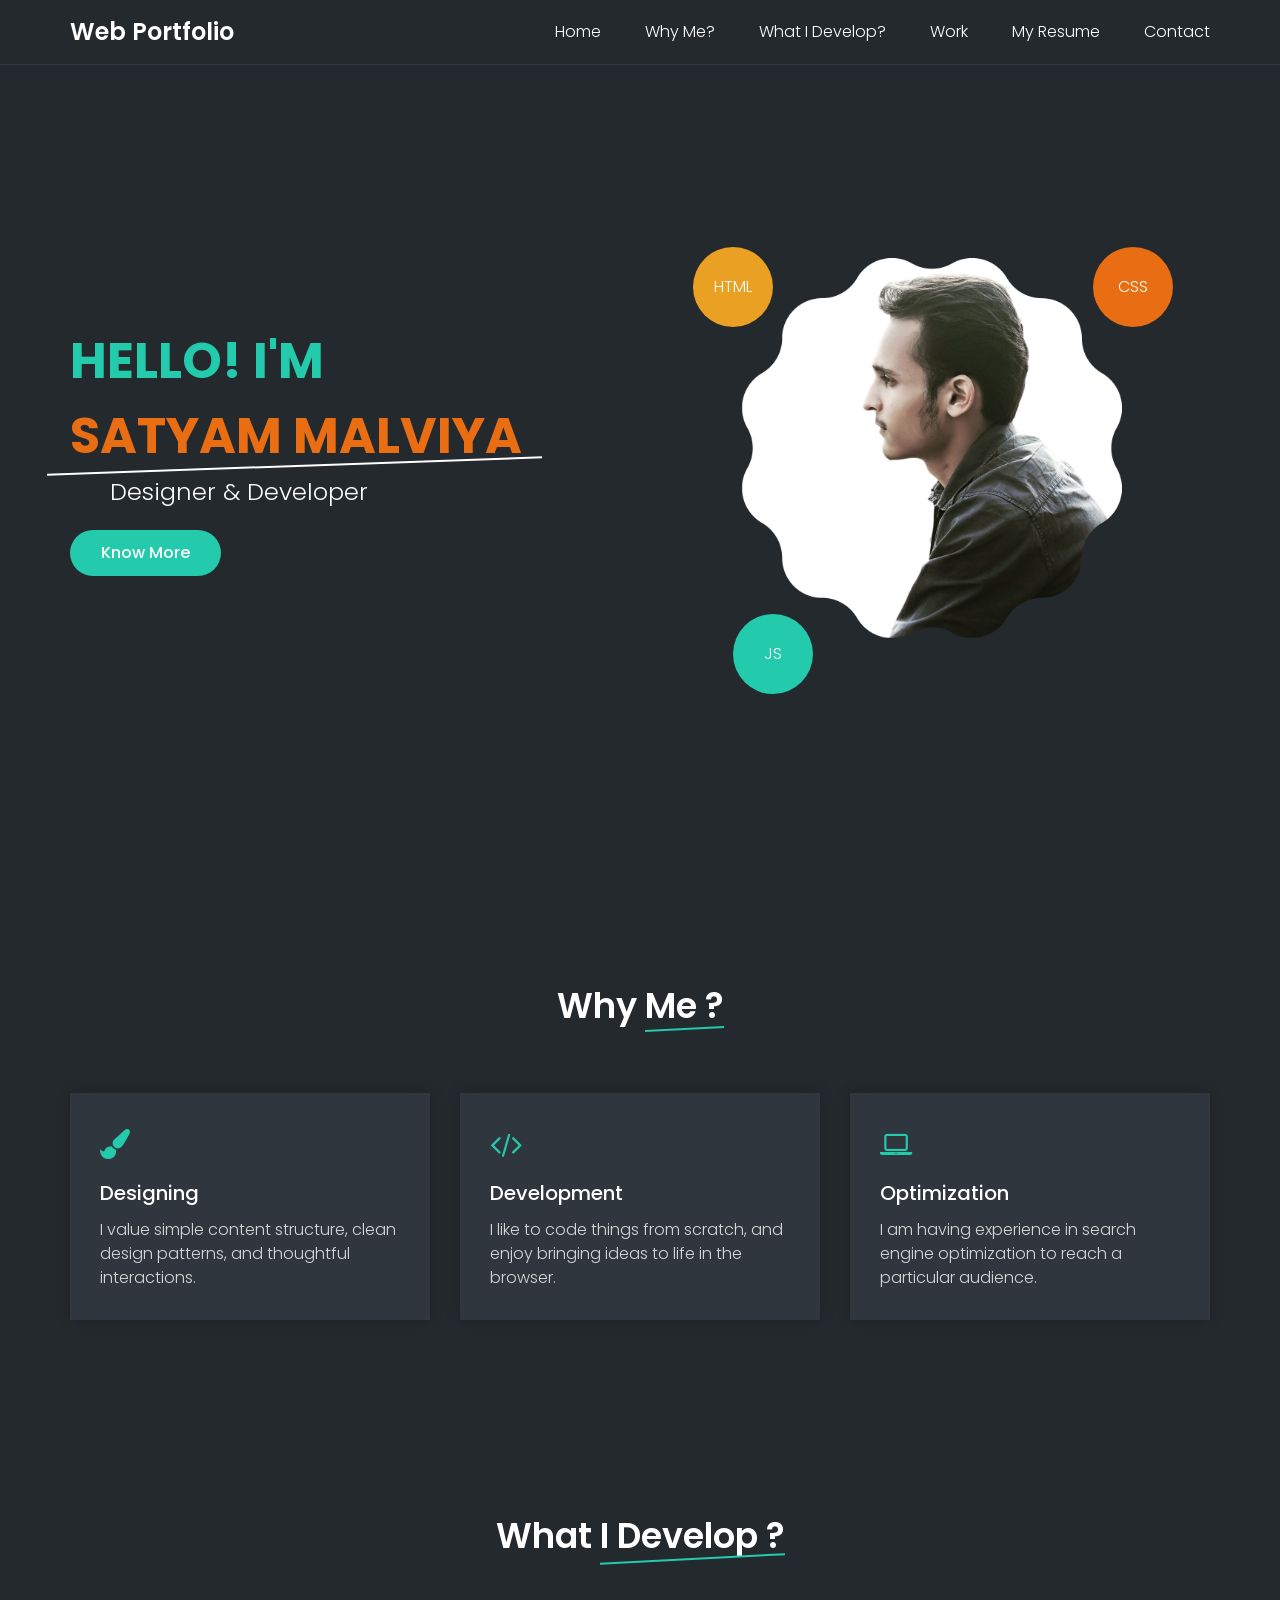
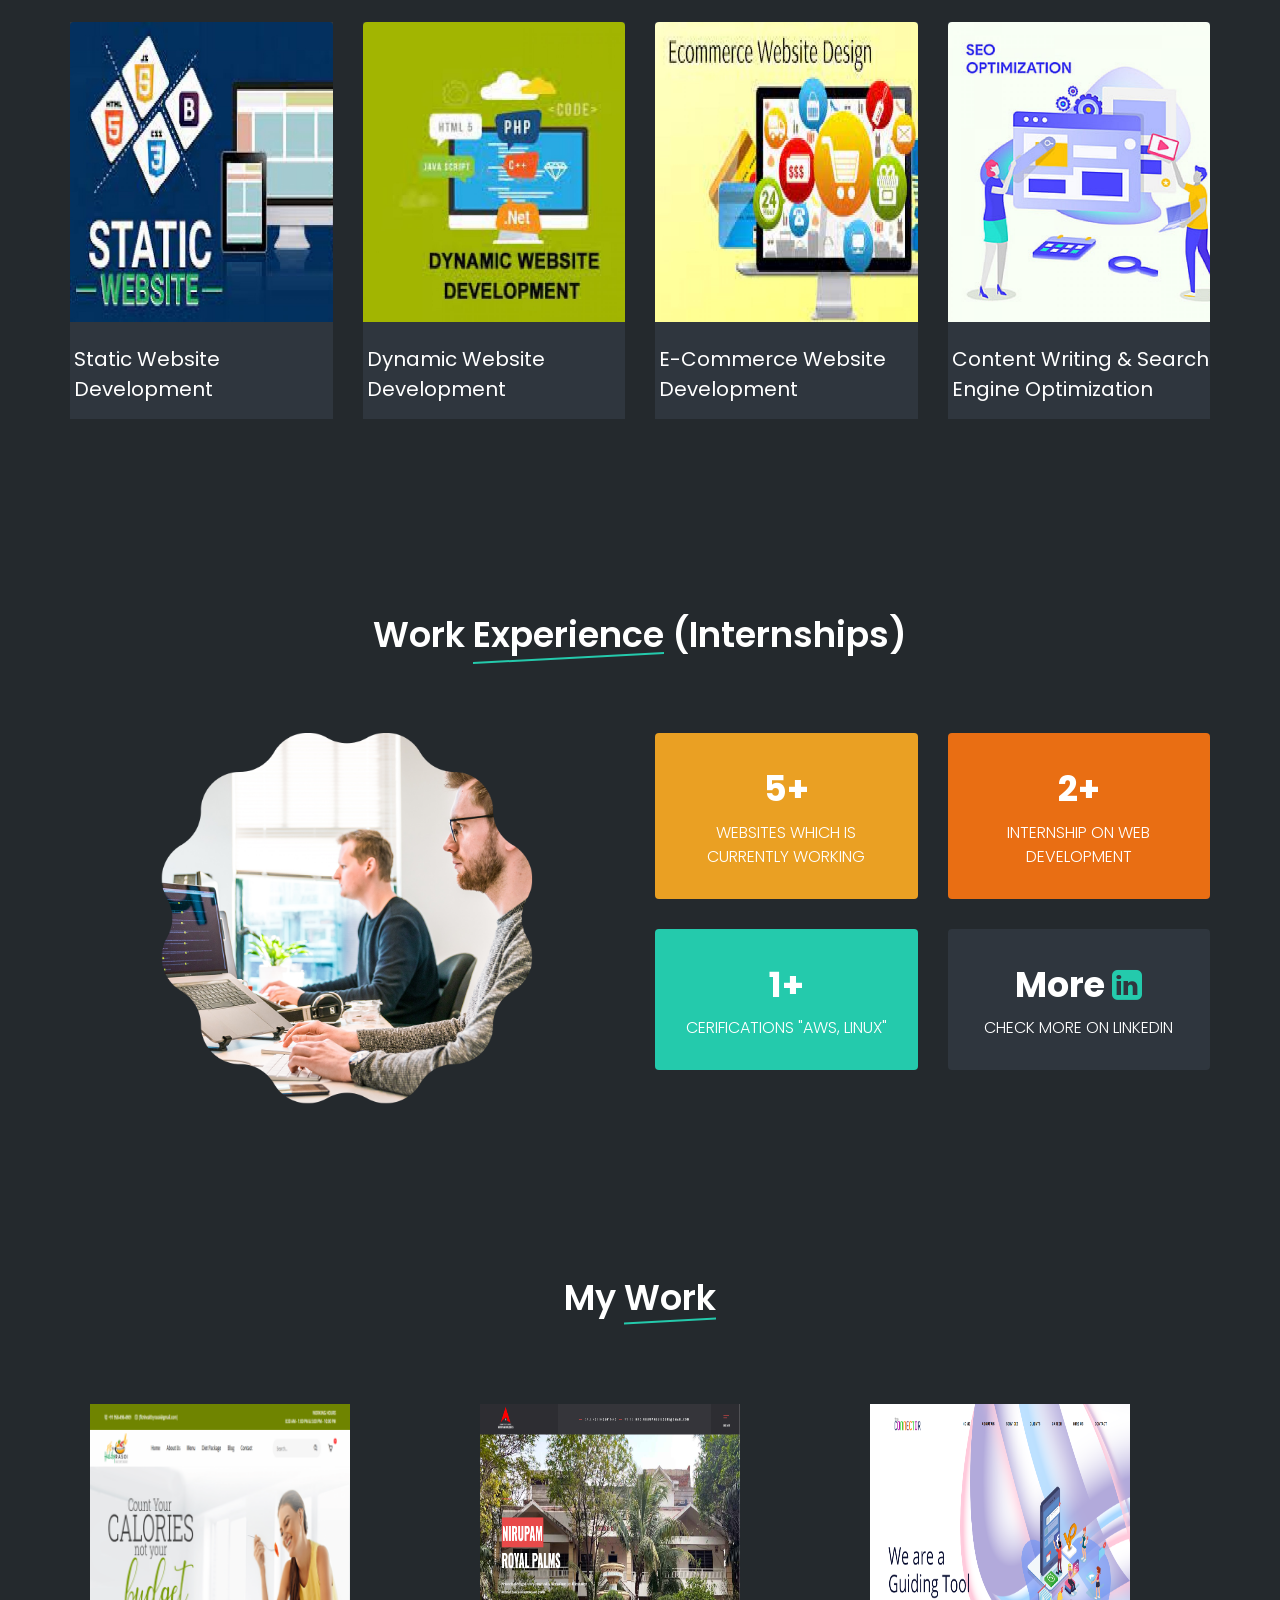
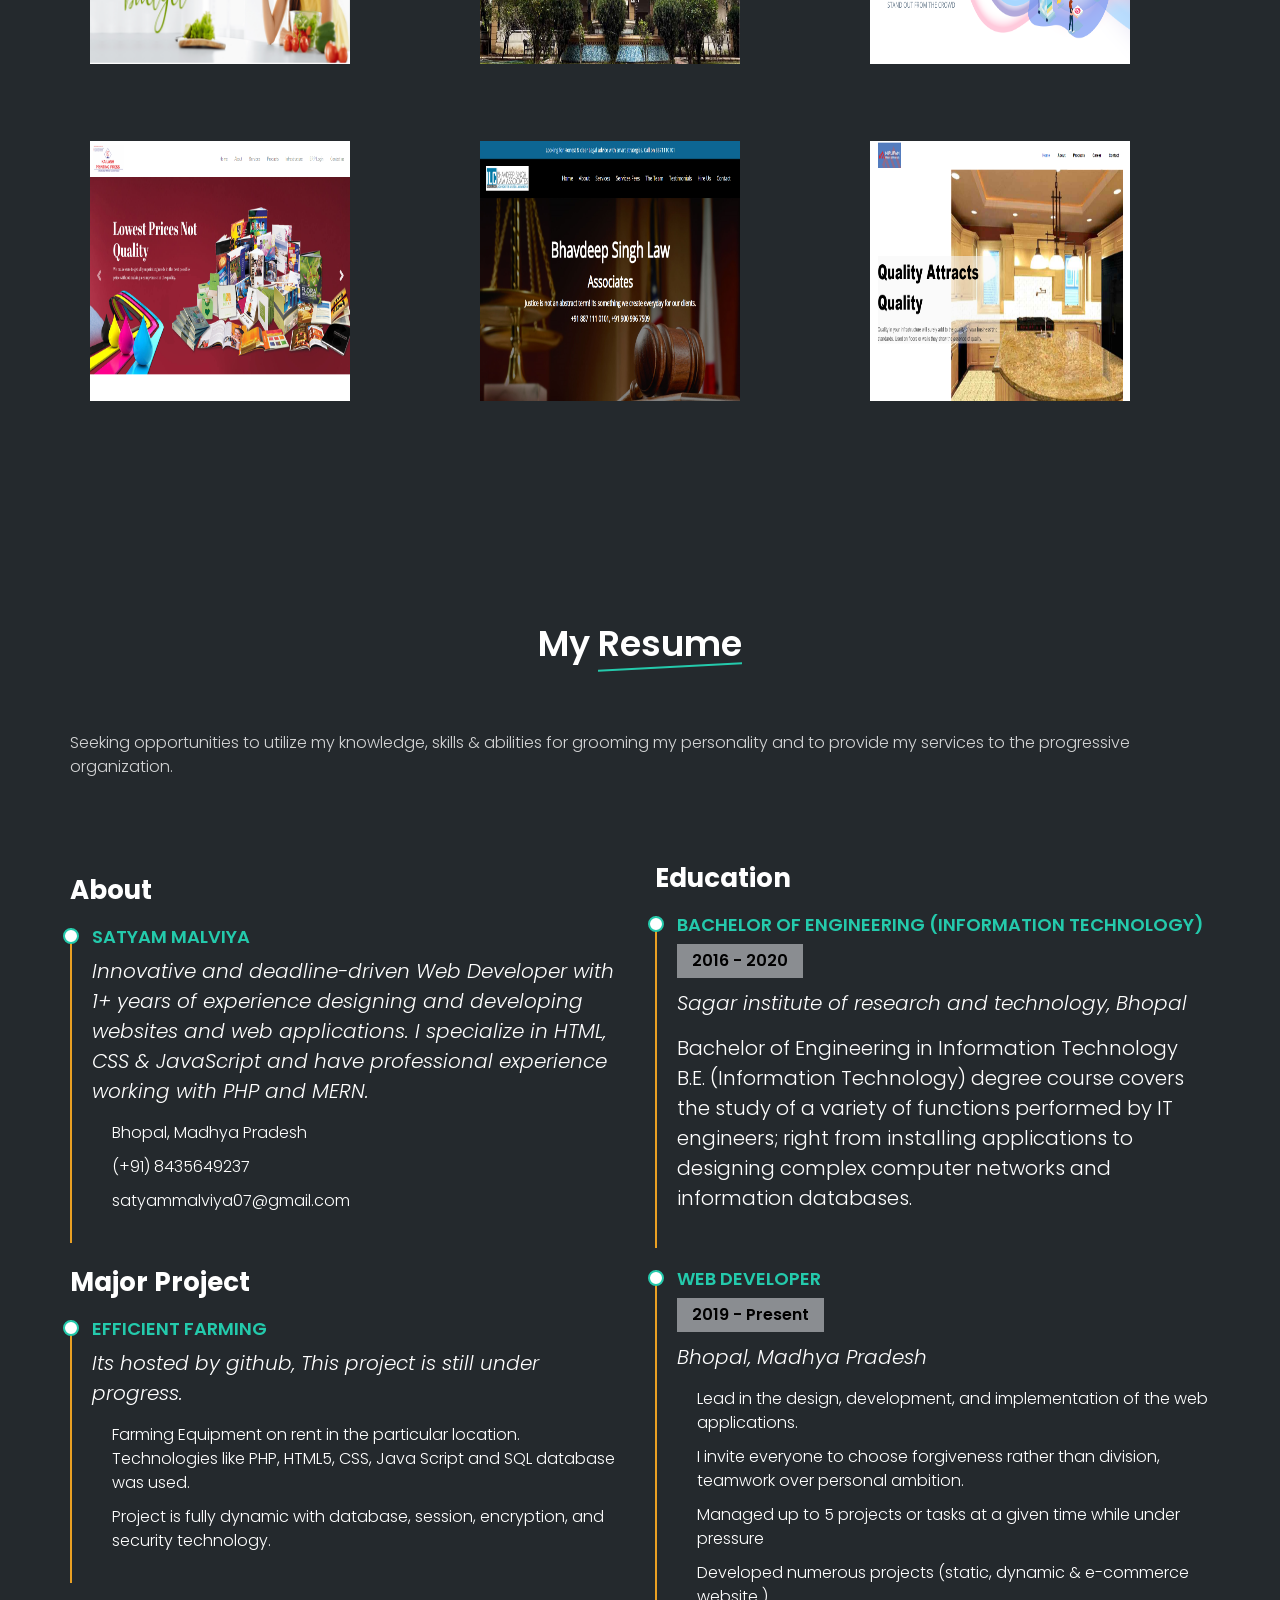
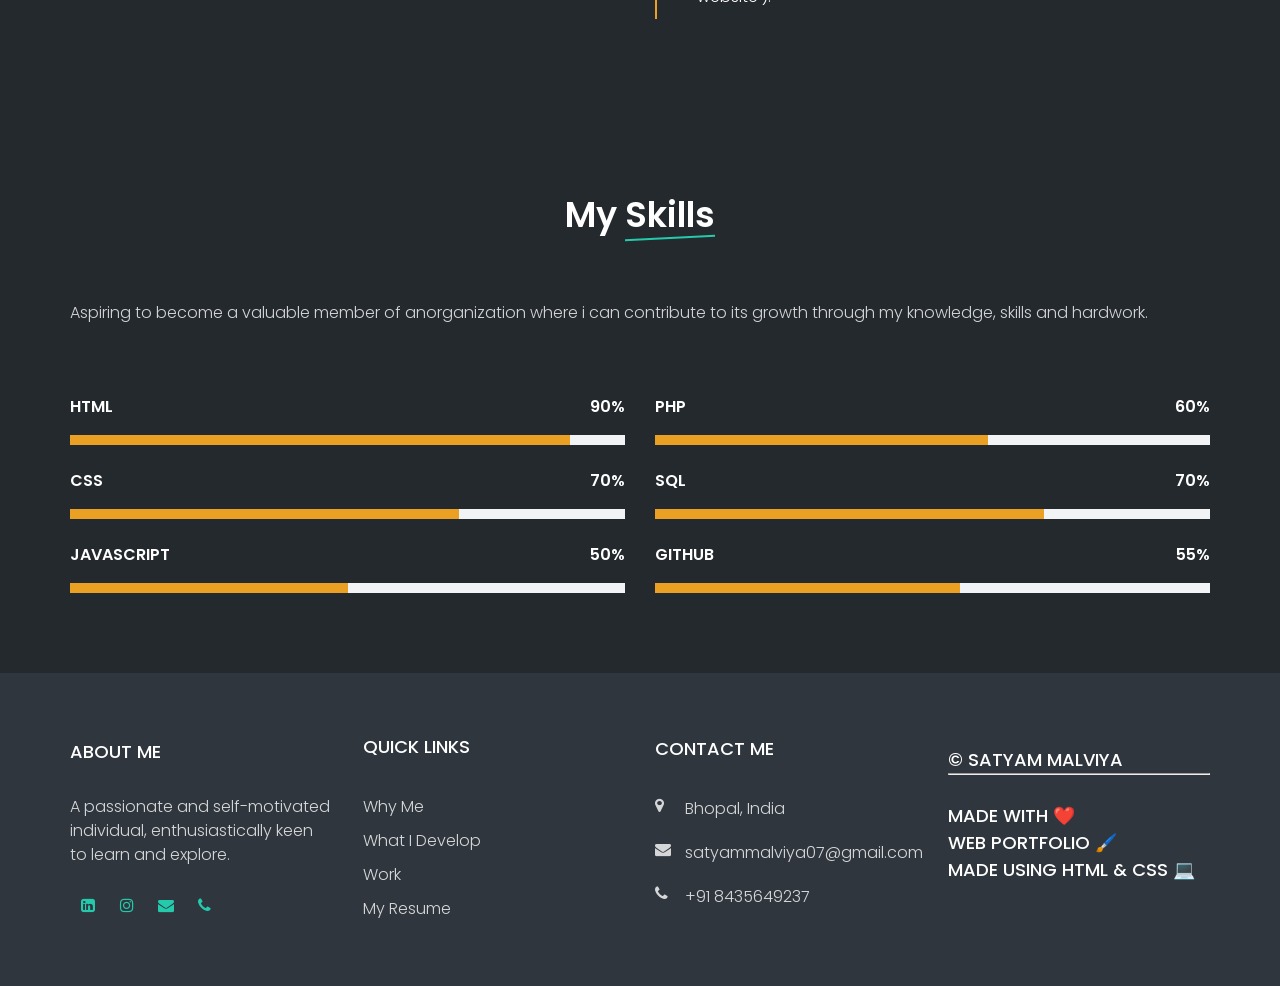
<file: Index.html>
<!DOCTYPE html>
<html>

<head>
	<title>Portfolio</title>
	<link rel="icon"
		href="https://www.flaticon.com/svg/vstatic/svg/1716/1716454.svg?token=exp=1616049743~hmac=4114044828549a84182e34b2f77e692f">
	<link rel="stylesheet" type="text/css" href="style.css">
	<link rel="stylesheet" href="https://cdnjs.cloudflare.com/ajax/libs/font-awesome/4.7.0/css/font-awesome.min.css">
	<meta name="viewport" content="width=device-width, initial-scale=1">
	<meta name="description" content="Design Portfolio - Satyam Malviya . Made using HTML and CSS" />
	<link href="img/favicon.png" rel="icon">

</head>

<body>

	<!-- Header -->

	<header class="header">
		<div class="container">
			<div class="row">
				<div class="logo">
					<a href="#">Web Portfolio</a>
				</div>
				<input type="checkbox" id="nav_check">
				<label for="nav_check" class="nav-toggler">
					<span></span>
				</label>
				<nav class="nav">
					<ul>
						<li><a href="#home">home</a></li>
						<li><a href="#why_us">why me?</a></li>
						<li><a href="#courses">what i develop?</a></li>
						<li><a href="#contact">work</a></li>
						<li><a href="#reviews">my resume</a></li>
						<li><a href="#footer">contact</a></li>
					</ul>
				</nav>
			</div>
		</div>

	</header>

	<!-- Home Section -->

	<section class="home-section" id="home">
		<div class="container">
			<div class="row h-100 align-items-center align-content-center ">
				<div class="home-text">
					<h1>Hello! I'm <span><br>Satyam Malviya</span></h1>
					<h2>Designer & Developer</h2>
					<a href="#why_us" class="btn btn-1">know more</a>
				</div>
				<div class="home-img">
					<div class="home-img-inner">
						<div class="home-course">
							<div class="home-course-item">HTML</div>
							<div class="home-course-item">CSS</div>
							<div class="home-course-item"></div>
							<div class="home-course-item">JS</div>
						</div>
						<img src="img/satyam.png" alt="home-img">
					</div>
				</div>
			</div>
		</div>

	</section>

	<!-- Why us section  -->


	<section class="why-us-section  sec-padding" id="why_us">
		<div class="container">
			<div class="row">
				<div class="section-title">
					<h2> why <span> me ? </span></h2>
				</div>
			</div>
			<div class="row">
				<div class="why-us-item">
					<div class="icon">
						<i class="fa fa-paint-brush" aria-hidden="true"></i>
					</div>
					<h3>Designing</h3>
					<p>I value simple content structure, clean design patterns, and thoughtful interactions.</p>

				</div>


				<div class="why-us-item">
					<div class="icon">
						<i class="fa fa-code" aria-hidden="true"></i>
					</div>
					<h3>Development</h3>
					<p>I like to code things from scratch, and enjoy bringing ideas to life in the browser.</p>

				</div>


				<div class="why-us-item">
					<div class="icon">
						<i class="fa fa-laptop" aria-hidden="true"></i>
					</div>
					<h3>Optimization</h3>
					<p>I am having experience in search engine optimization to reach a particular audience.</p>

				</div>
			</div>
		</div>
	</section>


	<!-- What I design -->

	<section class="courses-section sec sec-padding" id="courses">
		<div class="container">
			<div class="row">
				<div class="section-title">
					<h2> what <span>i develop ?</span></h2>
				</div>
			</div>
			<div class="row">
				<div class="course-item">

					<div class="course-img">
						<img src="img/static.jpg" style="width: 300px; height: 200px padding:0px;">
					</div>
					<div class="course-info">
						<h3>Static Website Development</h3>
					</div>

				</div>


				<div class="course-item">

					<div class="course-img">
						<img src="img/dynamic.jpg" style="width: 300px; height: 300px; padding: 0px;">
					</div>
					<div class="course-info">
						<h3>Dynamic Website Development</h3>
					</div>

				</div>

				<div class="course-item">

					<div class="course-img">
						<img src="img/ecom.jpg" style="width: 300px; height: 200px padding: 0px;">
					</div>
					<div class="course-info">
						<h3>E-Commerce Website Development</h3>
					</div>

				</div>


				<div class="course-item">

					<div class="course-img">
						<img src="img/seo.jpg" style="width: 300px; height: 200px padding: 0px;">
					</div>
					<div class="course-info">
						<h3>Content Writing & Search Engine Optimization</h3>
					</div>

				</div>


			</div>
		</div>
	</section>


	<!-- Work exp -->
	<section class="fun-facts-section sec-padding">
		<div class="container">
			<div class="row">
				<div class="section-title">
					<h2>Work <span>Experience</span> (Internships)</h2>
				</div>
			</div>
			<div class="row">
				<div class="fun-facts-img">
					<img src="img/satyam-2.png">
				</div>
				<div class="fun-facts-items">
					<div class="row">
						<div class="fun-facts-item">
							<h3>5+</h3>
							<p>Websites which is currently Working </p>
						</div>

						<div class="fun-facts-item">
							<h3>2+</h3>
							<p>Internship on web development</p>
						</div>

						<div class="fun-facts-item">
							<h3>1+</h3>
							<p>Cerifications "Aws, Linux"</p>
						</div>

						<div class="fun-facts-item">
							<h3>More <a href="https://www.linkedin.com/in/satyam-malviya-289224196/"><i
										class="fa fa-linkedin-square" aria-hidden="true"
										style="color: var(--main-color);"></i></a> </h3>
							<p>Check more on Linkedin </p>
						</div>
					</div>

				</div>

			</div>
		</div>
	</section>


	<!-- Jquery section -->


	<section class="why-us-section  sec-padding" id="contact">
		<div class="container">
			<div class="row">
				<div class="section-title">
					<h2> my <span> work </span></h2>
				</div>
			</div>

			<div class="row">
				<div class="design-item">
					<a href="https://fitnhealthyrasoi.com/" target="_blank"> <img src="img/fit.png" class="design-img"
							style="width: 300px; height: 300px;"></a>
				</div>
				<div class="design-item">
					<a href="https://nirupambuilder.com/" target="_blank"> <img src="img/nirupam2.png"
							class="design-img" style="width: 300px; height: 300px;"></a>
				</div>
				<div class="design-item">
					<a href="https://theconnector.in/" target="_blank"> <img src="img/theconn.png" class="design-img"
							style="width: 300px; height: 300px;"></a>
				</div>
				<div class="design-item">
					<a href="https://kailashprintingpress.com/" target="_blank"> <img src="img/press.png"
							class="design-img" style="width: 300px; height: 300px;"></a>
				</div>
				<div class="design-item">
					<a href="https://indialegalclinic.com/" target="_blank"><img src="img/ilc.png" class="design-img"
							style="width: 300px; height: 300px;"></a>
				</div>
				<div class="design-item">
					<a href="https://nirupamminesandminerals.com/" target="_blank"><img src="img/mines.png"
							class="design-img" style="width: 300px; height: 300px;"></a>
				</div>

			</div>
	</section>

	<section class="reviews-section  sec-padding resume" id="reviews">
		<div class="container">
			<div class="row">
				<div class="section-title">
					<h2>my <span> Resume </span></h2>
				</div>
				<div class="section-title">
					<p>Seeking opportunities to utilize my knowledge, skills & abilities for grooming my personality and
						to provide my services to the progressive organization. </p>
				</div>
			</div>
			<div class="row">
				<div class="review-item">
					<h3 class="resume-title">About</h3>
					<div class="resume-item">
						<h4>Satyam Malviya</h4>
						<p><em>Innovative and deadline-driven Web Developer with 1+ years of experience designing
								and
								developing websites and web applications. I specialize in HTML, CSS & JavaScript and
								have
								professional experience working with PHP and MERN.</em></p>
						<ul>
							<li>Bhopal, Madhya Pradesh</li>
							<li>(+91) 8435649237</li>
							<li>satyammalviya07@gmail.com</li>
						</ul>
					</div>

					<h3 class="resume-title">Major Project</h3>
					<div class="resume-item">
						<h4>Efficient Farming</h4>
						<p><em>Its hosted by github, This project is
								still under progress.</em></p>
						<ul>
							<li>Farming Equipment on rent in the particular location. Technologies like PHP, HTML5, CSS,
								Java
								Script and SQL database was used.</li>
							<li>Project is fully dynamic with database, session, encryption, and security
								technology.
							</li>

						</ul>
					</div>
					<br>
				</div>
				<div class="review-item">
					<h3 class="resume-title">Education</h3>
					<div class="resume-item">
						<h4>Bachelor of Engineering (Information Technology)</h4>
						<h5>2016 - 2020</h5>
						<p><em>Sagar institute of research and technology, Bhopal</em></p>
						<p>Bachelor of Engineering in Information Technology B.E. (Information Technology) degree course
							covers the study of a variety of functions performed by IT engineers; right from installing
							applications to designing complex computer networks and information databases.</p>
					</div>
					<br>
					<div class="resume-item">
						<h4>web Developer</h4>
						<h5>2019 - Present</h5>
						<p><em>Bhopal, Madhya Pradesh </em></p>
						<ul>
							<li>Lead in the design, development, and implementation of the web applications.</li>
							<li>I invite everyone to choose forgiveness rather than division, teamwork over personal
								ambition. </li>
							<li>Managed up to 5 projects or tasks at a given time while under pressure</li>
							<li>Developed numerous projects (static, dynamic & e-commerce website ).
							</li>
						</ul>
					</div>
				</div>
			</div>
		</div>
	</section>

	<section class="skills reviews-section  sec-padding">
		<div class="container ">
			<div class="row">
				<div class="section-title">
					<h2>my <span> Skills </span></h2>
				</div>
				<div class="section-title">
					<p>Aspiring to become a valuable member of anorganization where i can contribute to its growth
						through my knowledge, skills and hardwork.
					</p>
				</div>
			</div>

			<div class="row skills-content">

				<div class="review-item">
					<div class="progress">
						<span class="skill">HTML <i class="val">90%</i></span>
						<div class="progress-bar-wrap">
							<div class="progress-bar" style="width: 90%;"></div>
						</div>
					</div>
					<br>
					<div class="progress">
						<span class="skill">CSS <i class="val">70%</i></span>
						<div class="progress-bar-wrap">
							<div class="progress-bar" style="width: 70%;"></div>
						</div>
					</div>
					<br>
					<div class="progress">
						<span class="skill">JavaScript <i class="val">50%</i></span>
						<div class="progress-bar-wrap">
							<div class="progress-bar" style="width: 50%;"></div>
						</div>
					</div>
				</div>



				<div class="review-item">

					<div class="progress">
						<span class="skill">PHP <i class="val">60%</i></span>
						<div class="progress-bar-wrap">
							<div class="progress-bar" style="width: 60%;"></div>
						</div>
					</div>
					<br>
					<div class="progress">
						<span class="skill">SQL <i class="val">70%</i></span>
						<div class="progress-bar-wrap">
							<div class="progress-bar" style="width: 70%;"></div>
						</div>
					</div>
					<br>
					<div class="progress">
						<span class="skill">Github <i class="val">55%</i></span>
						<div class="progress-bar-wrap">
							<div class="progress-bar" style="width: 55%;"></div>
						</div>
					</div>

				</div>

			</div>

		</div>
	</section>


	<!-- Footer -->
	<footer class="footer" id="footer">
		<div class="container">
			<div class="row">
				<div class="footer-item footer-about">
					<h2>about me</h2>
					<p>A passionate and self-motivated individual, enthusiastically keen to learn and explore. </p>
					<div class="social-links">

						<a href="https://www.linkedin.com/in/satyam-malviya-289224196/"><i class="fa fa-linkedin-square"
								aria-hidden="true"></i></a>
						<a href="https://instagram.com/"><i class="fa fa-instagram" aria-hidden="true"></i></a>
						<a href="mailto:satyammalviya07@gmail.com"><i class="fa fa-envelope" aria-hidden="true"></i></a>
						<a href="tel:8435649237"><i class="fa fa-phone" aria-hidden="true"></i></a>


					</div>
				</div>

				<div class="footer-item footer-quick-links">
					<h2>quick links</h2>
					<ul>
						<li><a href="#why_us">Why me</a></li>
						<li><a href="#courses">What i develop</a></li>
						<li><a href="#contact">work</a></li>
						<li><a href="#reviews">my resume</a></li>
					</ul>
				</div>

				<div class="footer-item footer-contact">
					<h2>contact me</h2>
					<p><i class="fa fa-map-marker" aria-hidden="true"></i> Bhopal, India</p>
					<p><i class="fa fa-envelope" aria-hidden="true"></i> satyammalviya07@gmail.com</p>
					<p><i class="fa fa-phone" aria-hidden="true"></i> +91 8435649237</p>
				</div>

				<div class="footer-item footer-more">
					<h2>© Satyam Malviya
						<hr><br> Made with ❤️ <br> Web Portfolio 🖌️ <br> Made using Html & Css 💻
					</h2>
				</div>
			</div>
		</div>
	</footer>


</body>

</html>
</file>
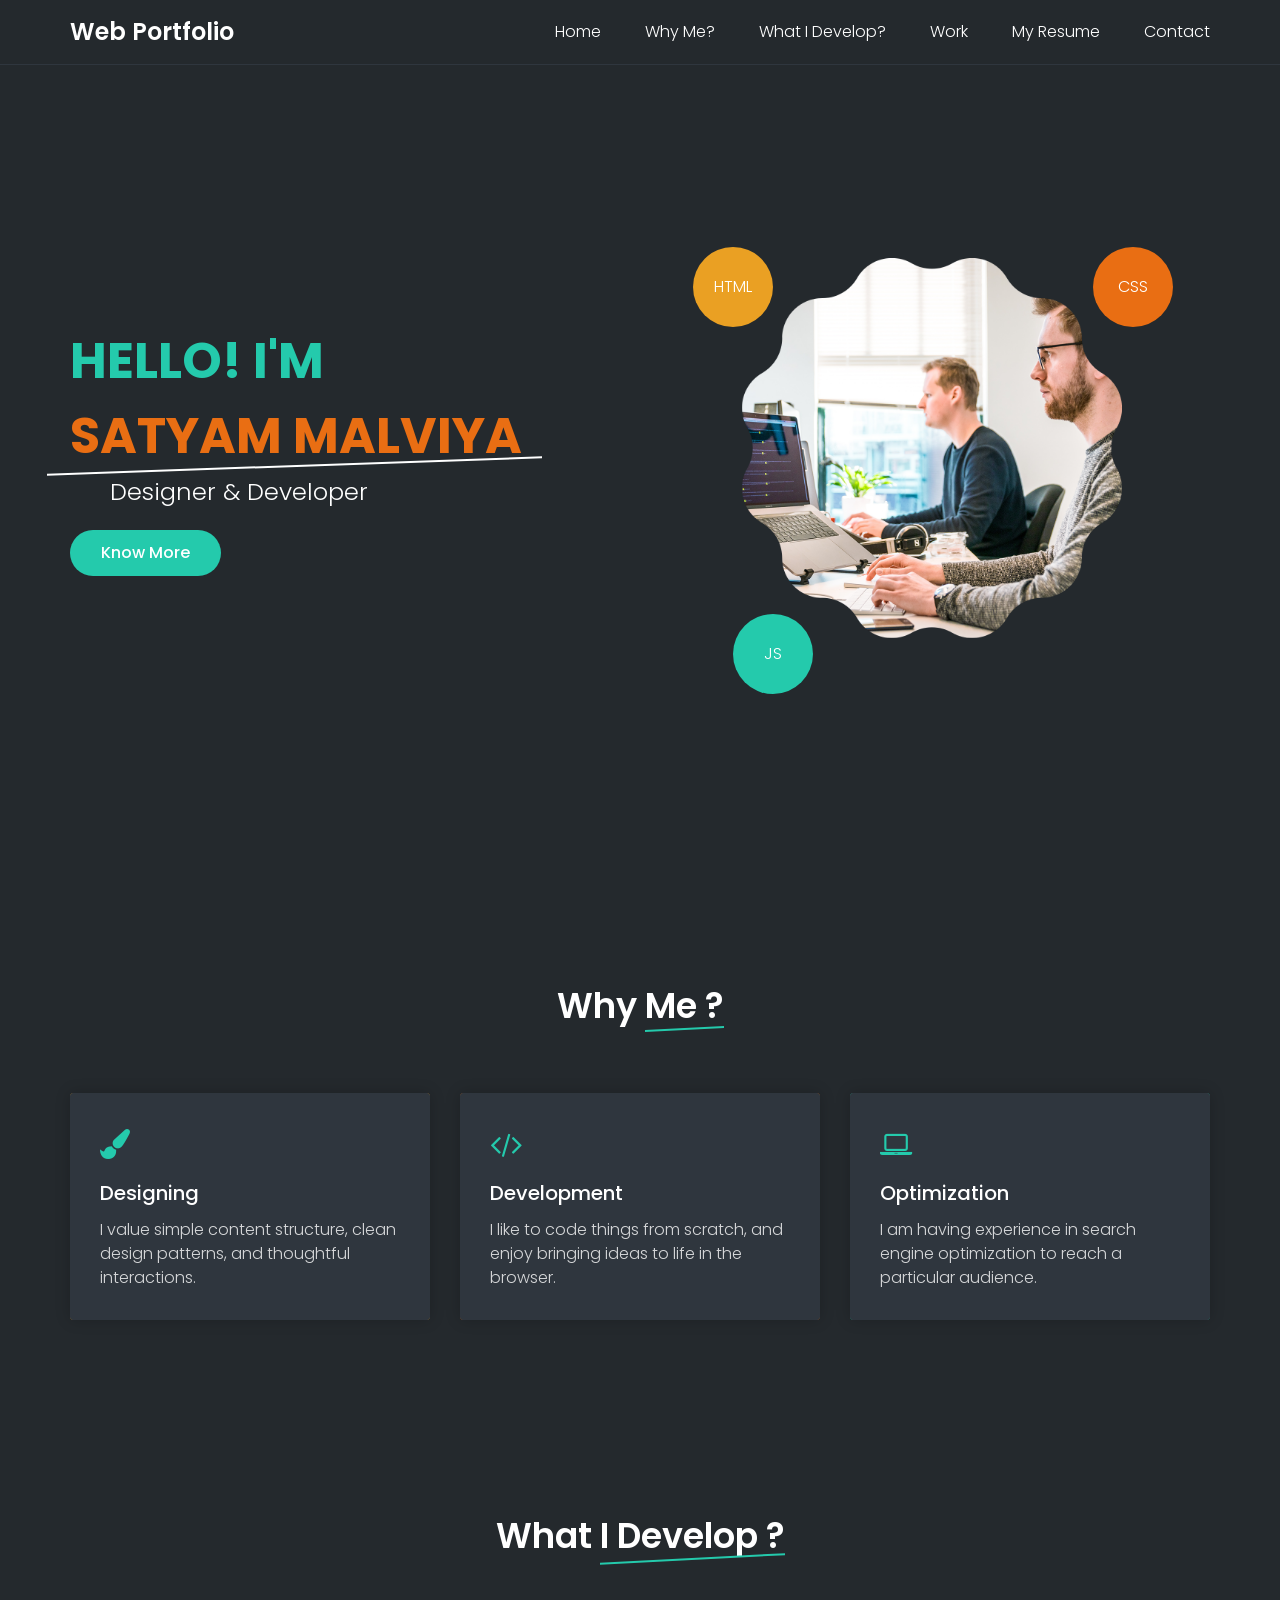
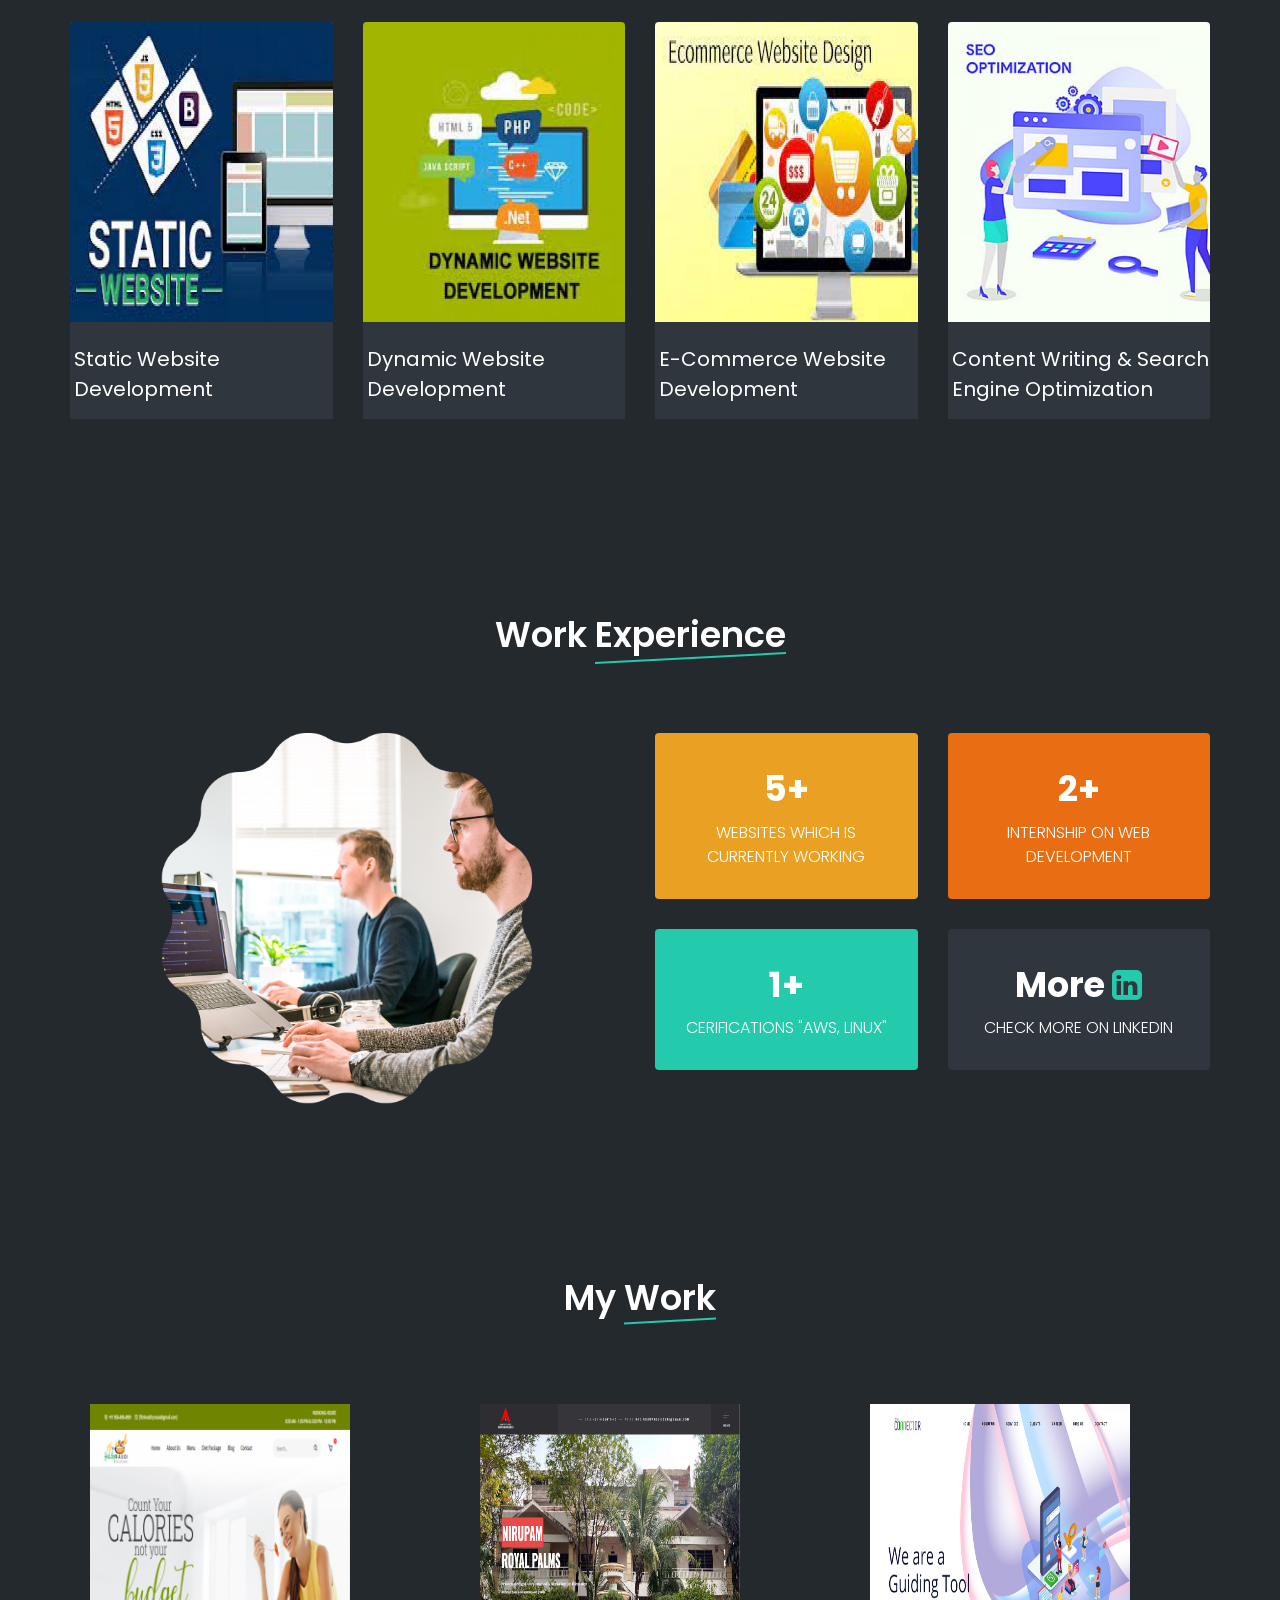
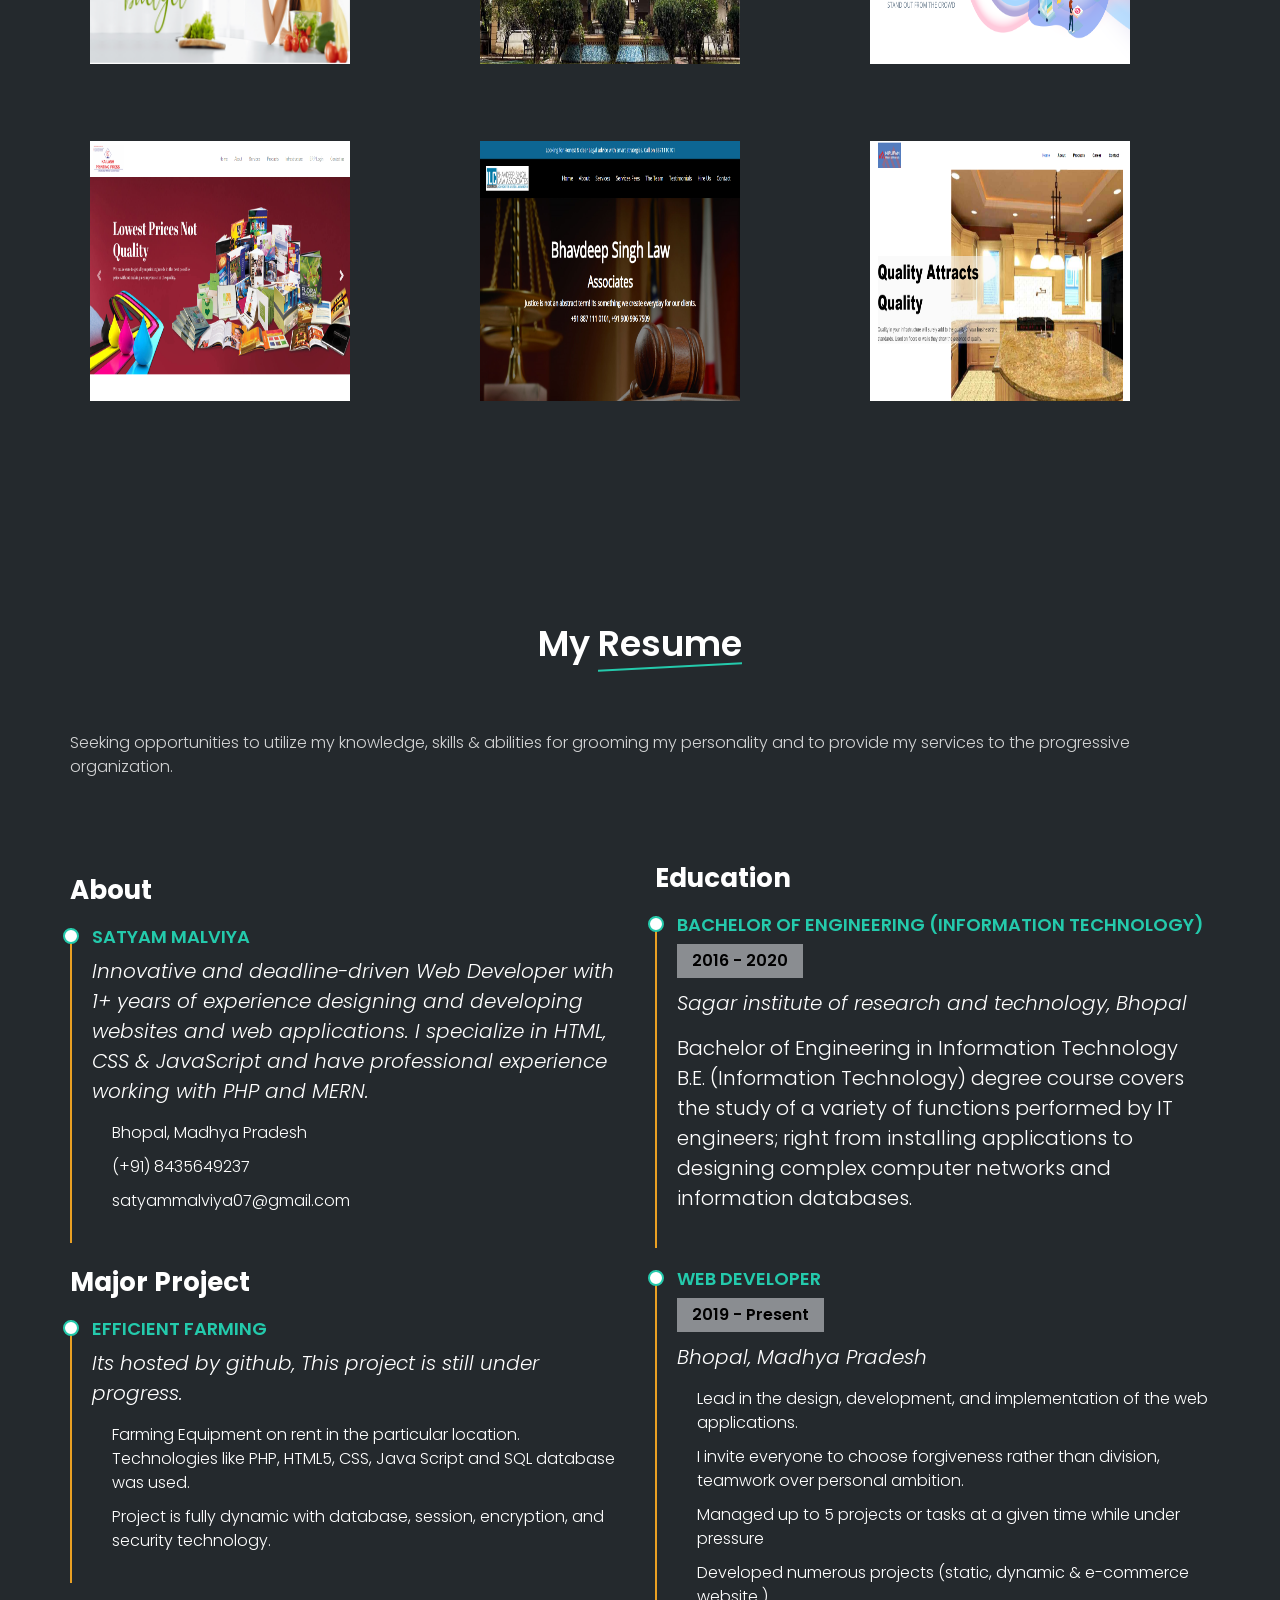
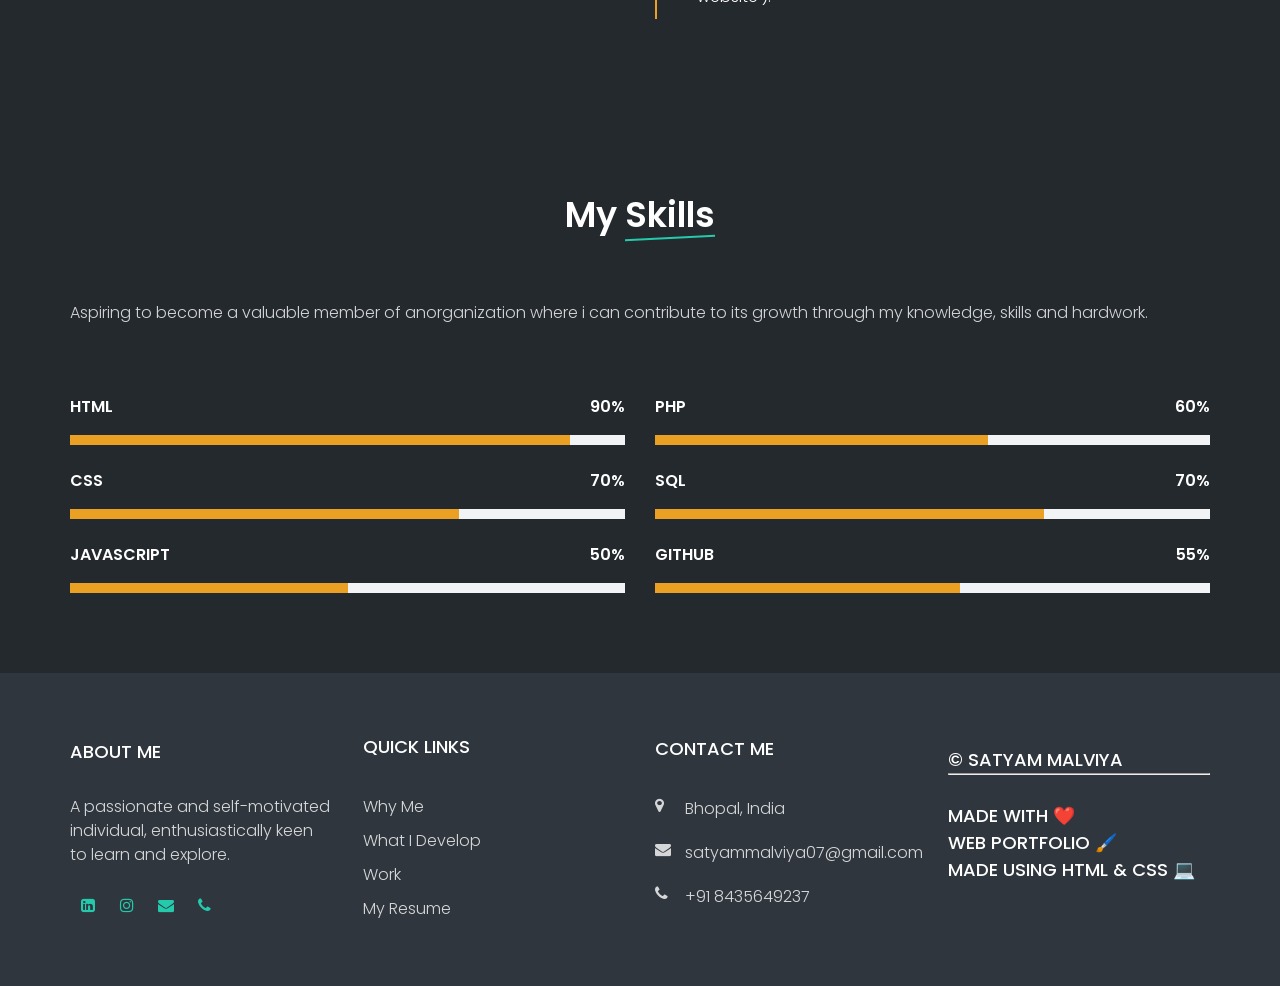
<file: index.html>
<!DOCTYPE html>
<html>

<head>
	<title>Portfolio</title>
	<link rel="icon"
		href="https://www.flaticon.com/svg/vstatic/svg/1716/1716454.svg?token=exp=1616049743~hmac=4114044828549a84182e34b2f77e692f">
	<link rel="stylesheet" type="text/css" href="style.css">
	<link rel="stylesheet" href="https://cdnjs.cloudflare.com/ajax/libs/font-awesome/4.7.0/css/font-awesome.min.css">
	<meta name="viewport" content="width=device-width, initial-scale=1">
	<meta name="description" content="Design Portfolio - Satyam Malviya . Made using HTML and CSS" />
	<link href="img/favicon.png" rel="icon">

</head>

<body>

	<!-- Header -->

	<header class="header">
		<div class="container">
			<div class="row">
				<div class="logo">
					<a href="#">Web Portfolio</a>
				</div>
				<input type="checkbox" id="nav_check">
				<label for="nav_check" class="nav-toggler">
					<span></span>
				</label>
				<nav class="nav">
					<ul>
						<li><a href="#home">home</a></li>
						<li><a href="#why_us">why me?</a></li>
						<li><a href="#courses">what i develop?</a></li>
						<li><a href="#contact">work</a></li>
						<li><a href="#reviews">my resume</a></li>
						<li><a href="#footer">contact</a></li>
					</ul>
				</nav>
			</div>
		</div>

	</header>

	<!-- Home Section -->

	<section class="home-section" id="home">
		<div class="container">
			<div class="row h-100 align-items-center align-content-center ">
				<div class="home-text">
					<h1>Hello! I'm <span><br>Satyam Malviya</span></h1>
					<h2>Designer & Developer</h2>
					<a href="#why_us" class="btn btn-1">know more</a>
				</div>
				<div class="home-img">
					<div class="home-img-inner">
						<div class="home-course">
							<div class="home-course-item">HTML</div>
							<div class="home-course-item">CSS</div>
							<div class="home-course-item"></div>
							<div class="home-course-item">JS</div>
						</div>
						<!-- <img src="img/satyam.png" alt="home-img"> //-->
						<img src="img/satyam-2.png" alt="home-img">
					</div>
				</div>
			</div>
		</div>

	</section>

	<!-- Why us section  -->


	<section class="why-us-section  sec-padding" id="why_us">
		<div class="container">
			<div class="row">
				<div class="section-title">
					<h2> why <span> me ? </span></h2>
				</div>
			</div>
			<div class="row">
				<div class="why-us-item">
					<div class="icon">
						<i class="fa fa-paint-brush" aria-hidden="true"></i>
					</div>
					<h3>Designing</h3>
					<p>I value simple content structure, clean design patterns, and thoughtful interactions.</p>

				</div>


				<div class="why-us-item">
					<div class="icon">
						<i class="fa fa-code" aria-hidden="true"></i>
					</div>
					<h3>Development</h3>
					<p>I like to code things from scratch, and enjoy bringing ideas to life in the browser.</p>

				</div>


				<div class="why-us-item">
					<div class="icon">
						<i class="fa fa-laptop" aria-hidden="true"></i>
					</div>
					<h3>Optimization</h3>
					<p>I am having experience in search engine optimization to reach a particular audience.</p>

				</div>
			</div>
		</div>
	</section>


	<!-- What I design -->

	<section class="courses-section sec sec-padding" id="courses">
		<div class="container">
			<div class="row">
				<div class="section-title">
					<h2> what <span>i develop ?</span></h2>
				</div>
			</div>
			<div class="row">
				<div class="course-item">

					<div class="course-img">
						<img src="img/static.jpg" style="width: 300px; height: 200px padding:0px;">
					</div>
					<div class="course-info">
						<h3>Static Website Development</h3>
					</div>

				</div>


				<div class="course-item">

					<div class="course-img">
						<img src="img/dynamic.jpg" style="width: 300px; height: 300px; padding: 0px;">
					</div>
					<div class="course-info">
						<h3>Dynamic Website Development</h3>
					</div>

				</div>

				<div class="course-item">

					<div class="course-img">
						<img src="img/ecom.jpg" style="width: 300px; height: 200px padding: 0px;">
					</div>
					<div class="course-info">
						<h3>E-Commerce Website Development</h3>
					</div>

				</div>


				<div class="course-item">

					<div class="course-img">
						<img src="img/seo.jpg" style="width: 300px; height: 200px padding: 0px;">
					</div>
					<div class="course-info">
						<h3>Content Writing & Search Engine Optimization</h3>
					</div>

				</div>


			</div>
		</div>
	</section>


	<!-- Work exp -->
	<section class="fun-facts-section sec-padding">
		<div class="container">
			<div class="row">
				<div class="section-title">
					<h2>Work <span>Experience</span></h2>
				</div>
			</div>
			<div class="row">
				<div class="fun-facts-img">
					<img src="img/satyam-2.png">
				</div>
				<div class="fun-facts-items">
					<div class="row">
						<div class="fun-facts-item">
							<h3>5+</h3>
							<p>Websites which is currently Working </p>
						</div>

						<div class="fun-facts-item">
							<h3>2+</h3>
							<p>Internship on web development</p>
						</div>

						<div class="fun-facts-item">
							<h3>1+</h3>
							<p>Cerifications "Aws, Linux"</p>
						</div>

						<div class="fun-facts-item">
							<h3>More <a href="https://www.linkedin.com/in/satyam-malviya-289224196/"><i
										class="fa fa-linkedin-square" aria-hidden="true"
										style="color: var(--main-color);"></i></a> </h3>
							<p>Check more on Linkedin </p>
						</div>
					</div>

				</div>

			</div>
		</div>
	</section>


	<!-- Jquery section -->


	<section class="why-us-section  sec-padding" id="contact">
		<div class="container">
			<div class="row">
				<div class="section-title">
					<h2> my <span> work </span></h2>
				</div>
			</div>

			<div class="row">
				<div class="design-item">
					<a href="https://fitnhealthyrasoi.com/" target="_blank"> <img src="img/fit.png" class="design-img"
							style="width: 300px; height: 300px;"></a>
				</div>
				<div class="design-item">
					<a href="https://nirupambuilder.com/" target="_blank"> <img src="img/nirupam2.png"
							class="design-img" style="width: 300px; height: 300px;"></a>
				</div>
				<div class="design-item">
					<a href="https://theconnector.in/" target="_blank"> <img src="img/theconn.png" class="design-img"
							style="width: 300px; height: 300px;"></a>
				</div>
				<div class="design-item">
					<a href="https://kailashprintingpress.com/" target="_blank"> <img src="img/press.png"
							class="design-img" style="width: 300px; height: 300px;"></a>
				</div>
				<div class="design-item">
					<a href="https://indialegalclinic.com/" target="_blank"><img src="img/ilc.png" class="design-img"
							style="width: 300px; height: 300px;"></a>
				</div>
				<div class="design-item">
					<a href="https://nirupamminesandminerals.com/" target="_blank"><img src="img/mines.png"
							class="design-img" style="width: 300px; height: 300px;"></a>
				</div>

			</div>
	</section>

	<section class="reviews-section  sec-padding resume" id="reviews">
		<div class="container">
			<div class="row">
				<div class="section-title">
					<h2>my <span> Resume </span></h2>
				</div>
				<div class="section-title">
					<p>Seeking opportunities to utilize my knowledge, skills & abilities for grooming my personality and
						to provide my services to the progressive organization. </p>
				</div>
			</div>
			<div class="row">
				<div class="review-item">
					<h3 class="resume-title">About</h3>
					<div class="resume-item">
						<h4>Satyam Malviya</h4>
						<p><em>Innovative and deadline-driven Web Developer with 1+ years of experience designing
								and
								developing websites and web applications. I specialize in HTML, CSS & JavaScript and
								have
								professional experience working with PHP and MERN.</em></p>
						<ul>
							<li>Bhopal, Madhya Pradesh</li>
							<li>(+91) 8435649237</li>
							<li>satyammalviya07@gmail.com</li>
						</ul>
					</div>

					<h3 class="resume-title">Major Project</h3>
					<div class="resume-item">
						<h4>Efficient Farming</h4>
						<p><em>Its hosted by github, This project is
								still under progress.</em></p>
						<ul>
							<li>Farming Equipment on rent in the particular location. Technologies like PHP, HTML5, CSS,
								Java
								Script and SQL database was used.</li>
							<li>Project is fully dynamic with database, session, encryption, and security
								technology.
							</li>

						</ul>
					</div>
					<br>
				</div>
				<div class="review-item">
					<h3 class="resume-title">Education</h3>
					<div class="resume-item">
						<h4>Bachelor of Engineering (Information Technology)</h4>
						<h5>2016 - 2020</h5>
						<p><em>Sagar institute of research and technology, Bhopal</em></p>
						<p>Bachelor of Engineering in Information Technology B.E. (Information Technology) degree course
							covers the study of a variety of functions performed by IT engineers; right from installing
							applications to designing complex computer networks and information databases.</p>
					</div>
					<br>
					<div class="resume-item">
						<h4>web Developer</h4>
						<h5>2019 - Present</h5>
						<p><em>Bhopal, Madhya Pradesh </em></p>
						<ul>
							<li>Lead in the design, development, and implementation of the web applications.</li>
							<li>I invite everyone to choose forgiveness rather than division, teamwork over personal
								ambition. </li>
							<li>Managed up to 5 projects or tasks at a given time while under pressure</li>
							<li>Developed numerous projects (static, dynamic & e-commerce website ).
							</li>
						</ul>
					</div>
				</div>
			</div>
		</div>
	</section>

	<section class="skills reviews-section  sec-padding">
		<div class="container ">
			<div class="row">
				<div class="section-title">
					<h2>my <span> Skills </span></h2>
				</div>
				<div class="section-title">
					<p>Aspiring to become a valuable member of anorganization where i can contribute to its growth
						through my knowledge, skills and hardwork.
					</p>
				</div>
			</div>

			<div class="row skills-content">

				<div class="review-item">
					<div class="progress">
						<span class="skill">HTML <i class="val">90%</i></span>
						<div class="progress-bar-wrap">
							<div class="progress-bar" style="width: 90%;"></div>
						</div>
					</div>
					<br>
					<div class="progress">
						<span class="skill">CSS <i class="val">70%</i></span>
						<div class="progress-bar-wrap">
							<div class="progress-bar" style="width: 70%;"></div>
						</div>
					</div>
					<br>
					<div class="progress">
						<span class="skill">JavaScript <i class="val">50%</i></span>
						<div class="progress-bar-wrap">
							<div class="progress-bar" style="width: 50%;"></div>
						</div>
					</div>
				</div>



				<div class="review-item">

					<div class="progress">
						<span class="skill">PHP <i class="val">60%</i></span>
						<div class="progress-bar-wrap">
							<div class="progress-bar" style="width: 60%;"></div>
						</div>
					</div>
					<br>
					<div class="progress">
						<span class="skill">SQL <i class="val">70%</i></span>
						<div class="progress-bar-wrap">
							<div class="progress-bar" style="width: 70%;"></div>
						</div>
					</div>
					<br>
					<div class="progress">
						<span class="skill">Github <i class="val">55%</i></span>
						<div class="progress-bar-wrap">
							<div class="progress-bar" style="width: 55%;"></div>
						</div>
					</div>

				</div>

			</div>

		</div>
	</section>


	<!-- Footer -->
	<footer class="footer" id="footer">
		<div class="container">
			<div class="row">
				<div class="footer-item footer-about">
					<h2>about me</h2>
					<p>A passionate and self-motivated individual, enthusiastically keen to learn and explore. </p>
					<div class="social-links">

						<a href="https://www.linkedin.com/in/satyam-malviya-289224196/"><i class="fa fa-linkedin-square"
								aria-hidden="true"></i></a>
						<a href="https://instagram.com/"><i class="fa fa-instagram" aria-hidden="true"></i></a>
						<a href="mailto:satyammalviya07@gmail.com"><i class="fa fa-envelope" aria-hidden="true"></i></a>
						<a href="tel:8435649237"><i class="fa fa-phone" aria-hidden="true"></i></a>


					</div>
				</div>

				<div class="footer-item footer-quick-links">
					<h2>quick links</h2>
					<ul>
						<li><a href="#why_us">Why me</a></li>
						<li><a href="#courses">What i develop</a></li>
						<li><a href="#contact">work</a></li>
						<li><a href="#reviews">my resume</a></li>
					</ul>
				</div>

				<div class="footer-item footer-contact">
					<h2>contact me</h2>
					<p><i class="fa fa-map-marker" aria-hidden="true"></i> Bhopal, India</p>
					<p><i class="fa fa-envelope" aria-hidden="true"></i> satyammalviya07@gmail.com</p>
					<p><i class="fa fa-phone" aria-hidden="true"></i> +91 8435649237</p>
				</div>

				<div class="footer-item footer-more">
					<h2>© Satyam Malviya
						<hr><br> Made with ❤️ <br> Web Portfolio 🖌️ <br> Made using Html & Css 💻
					</h2>
				</div>
			</div>
		</div>
	</footer>


</body>

</html>
</file>
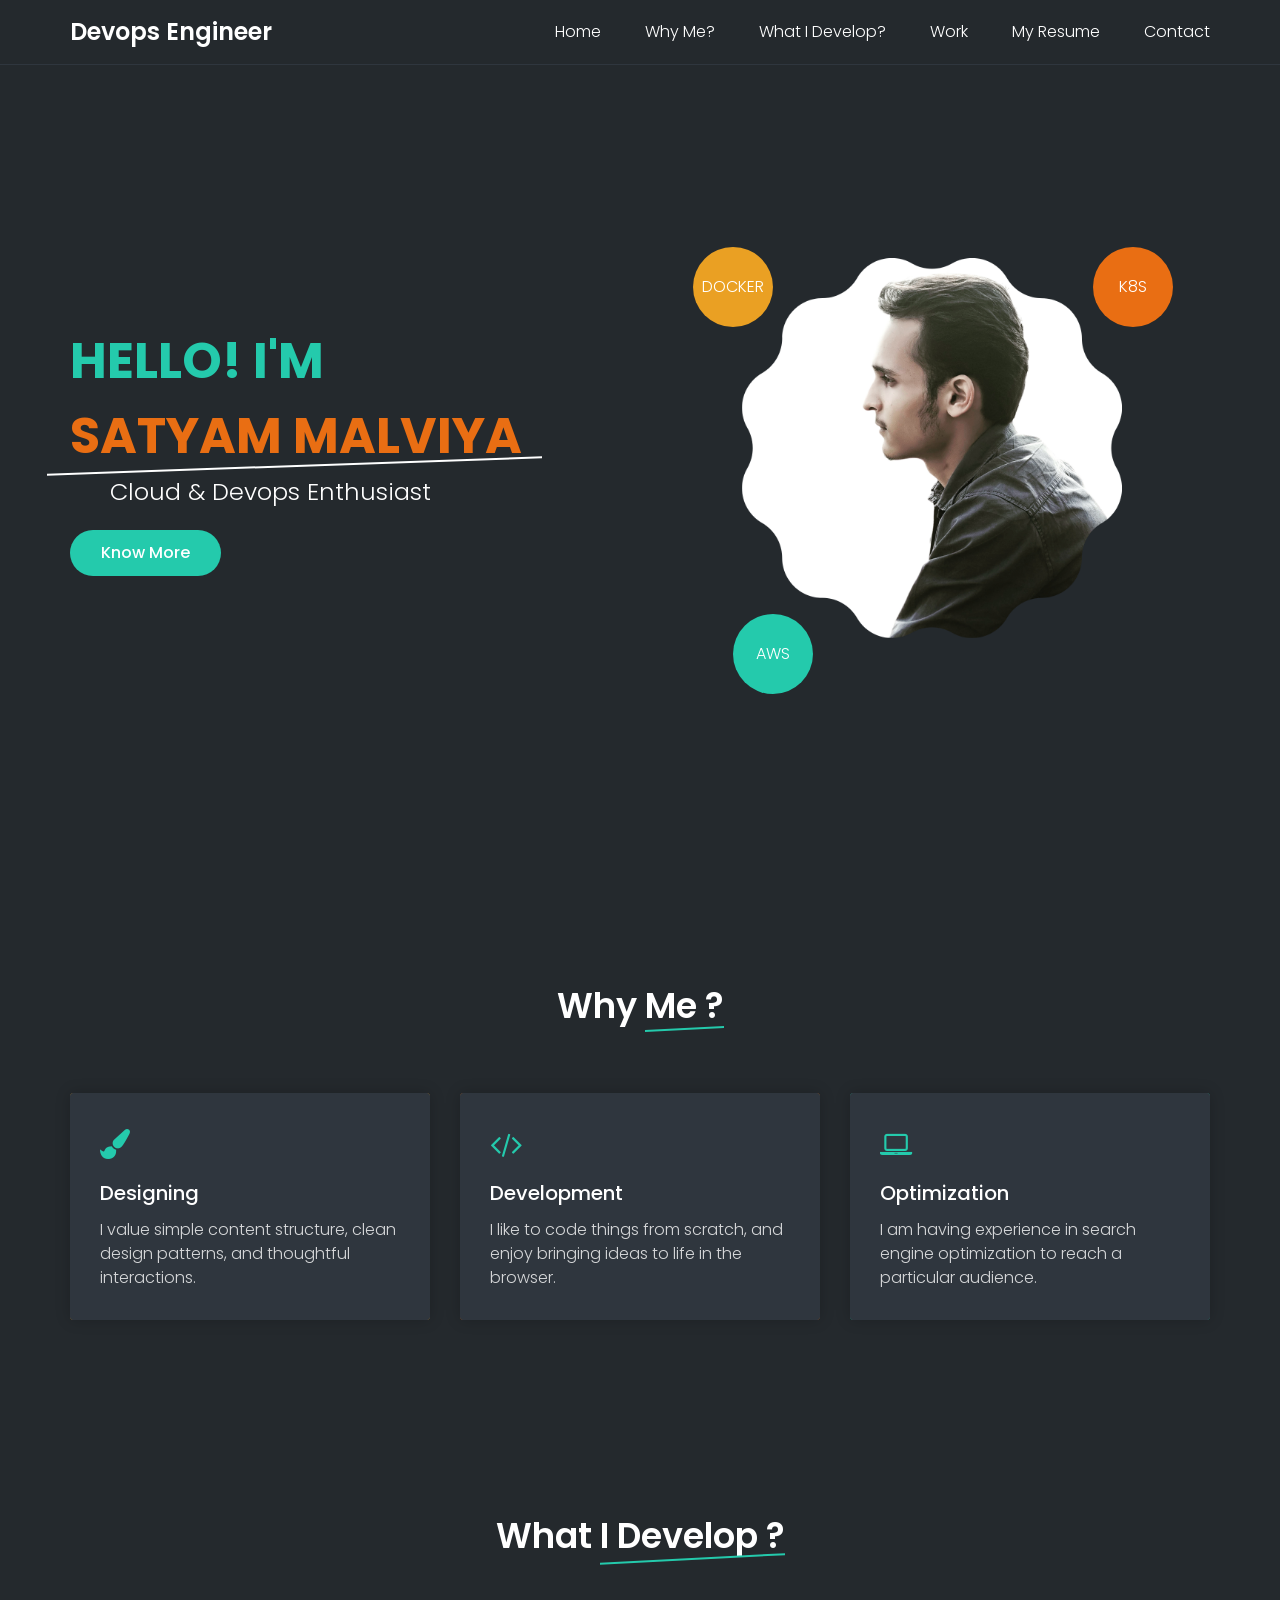
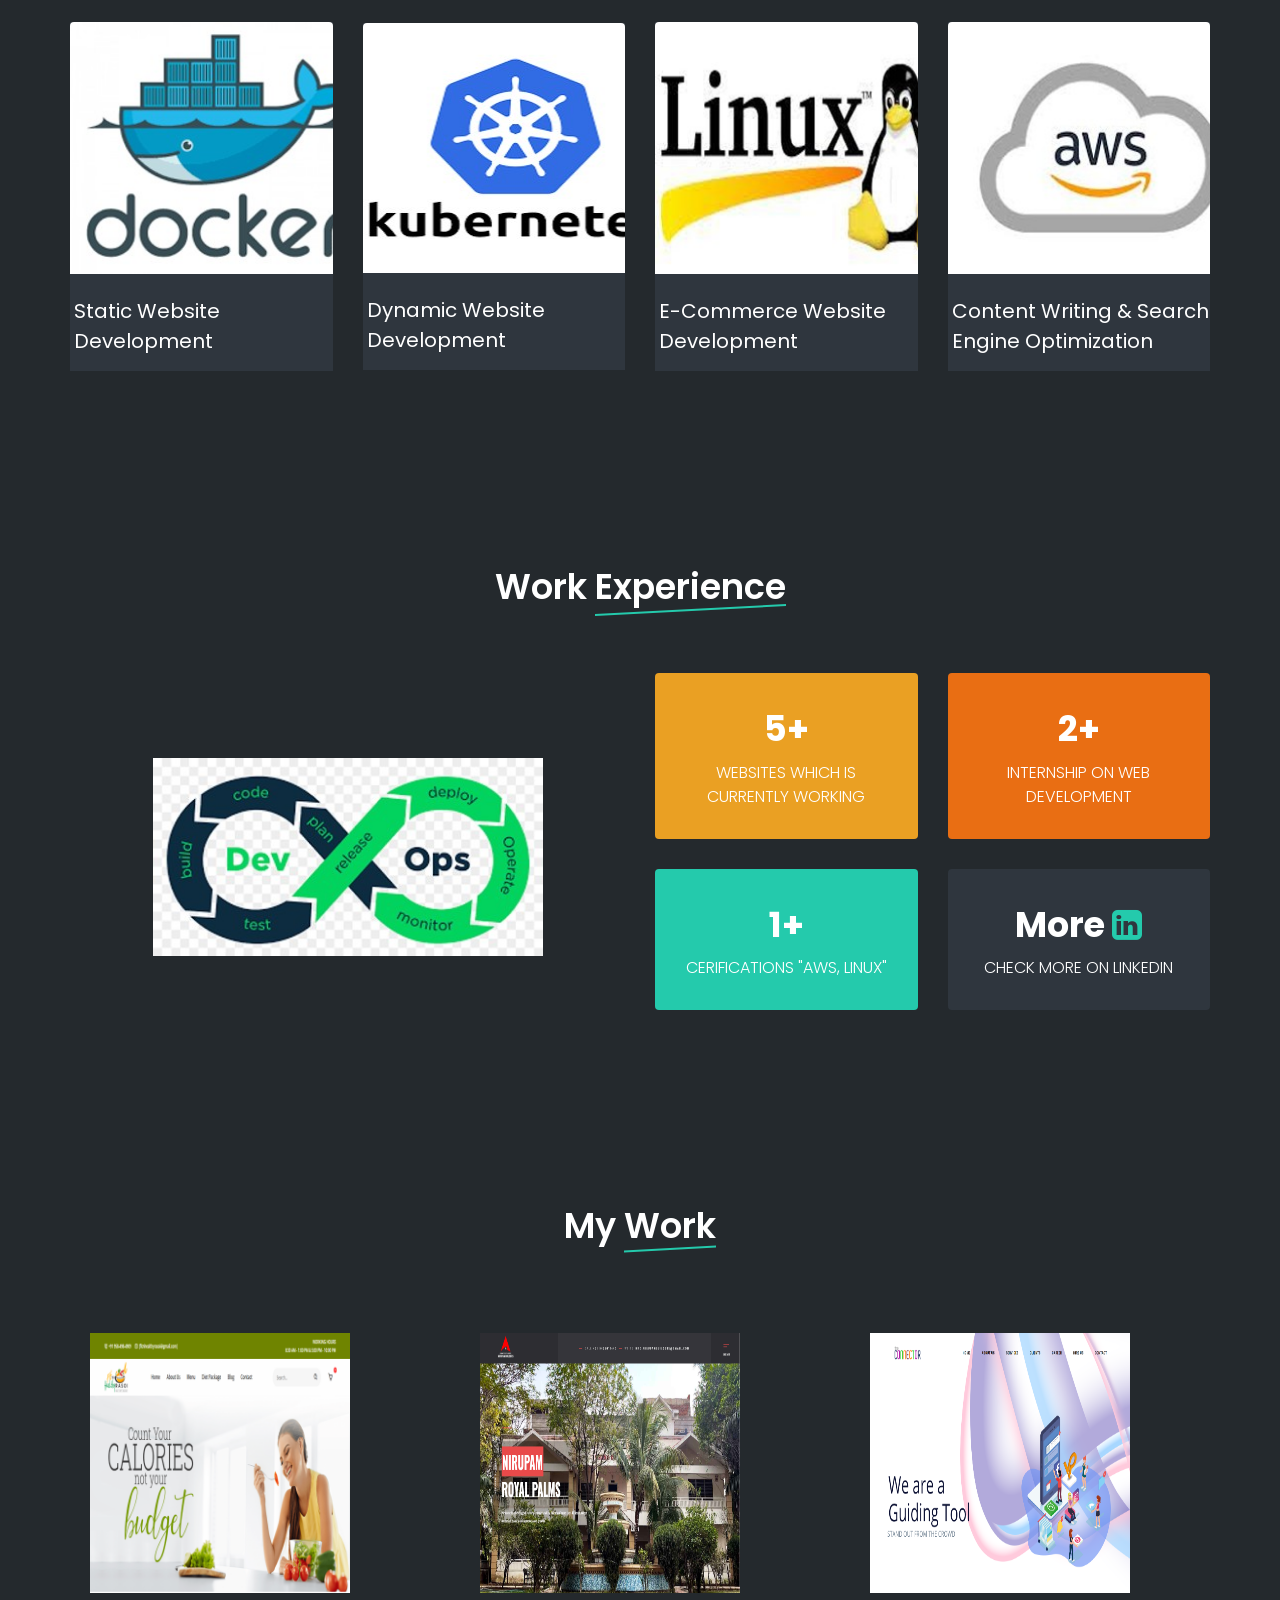
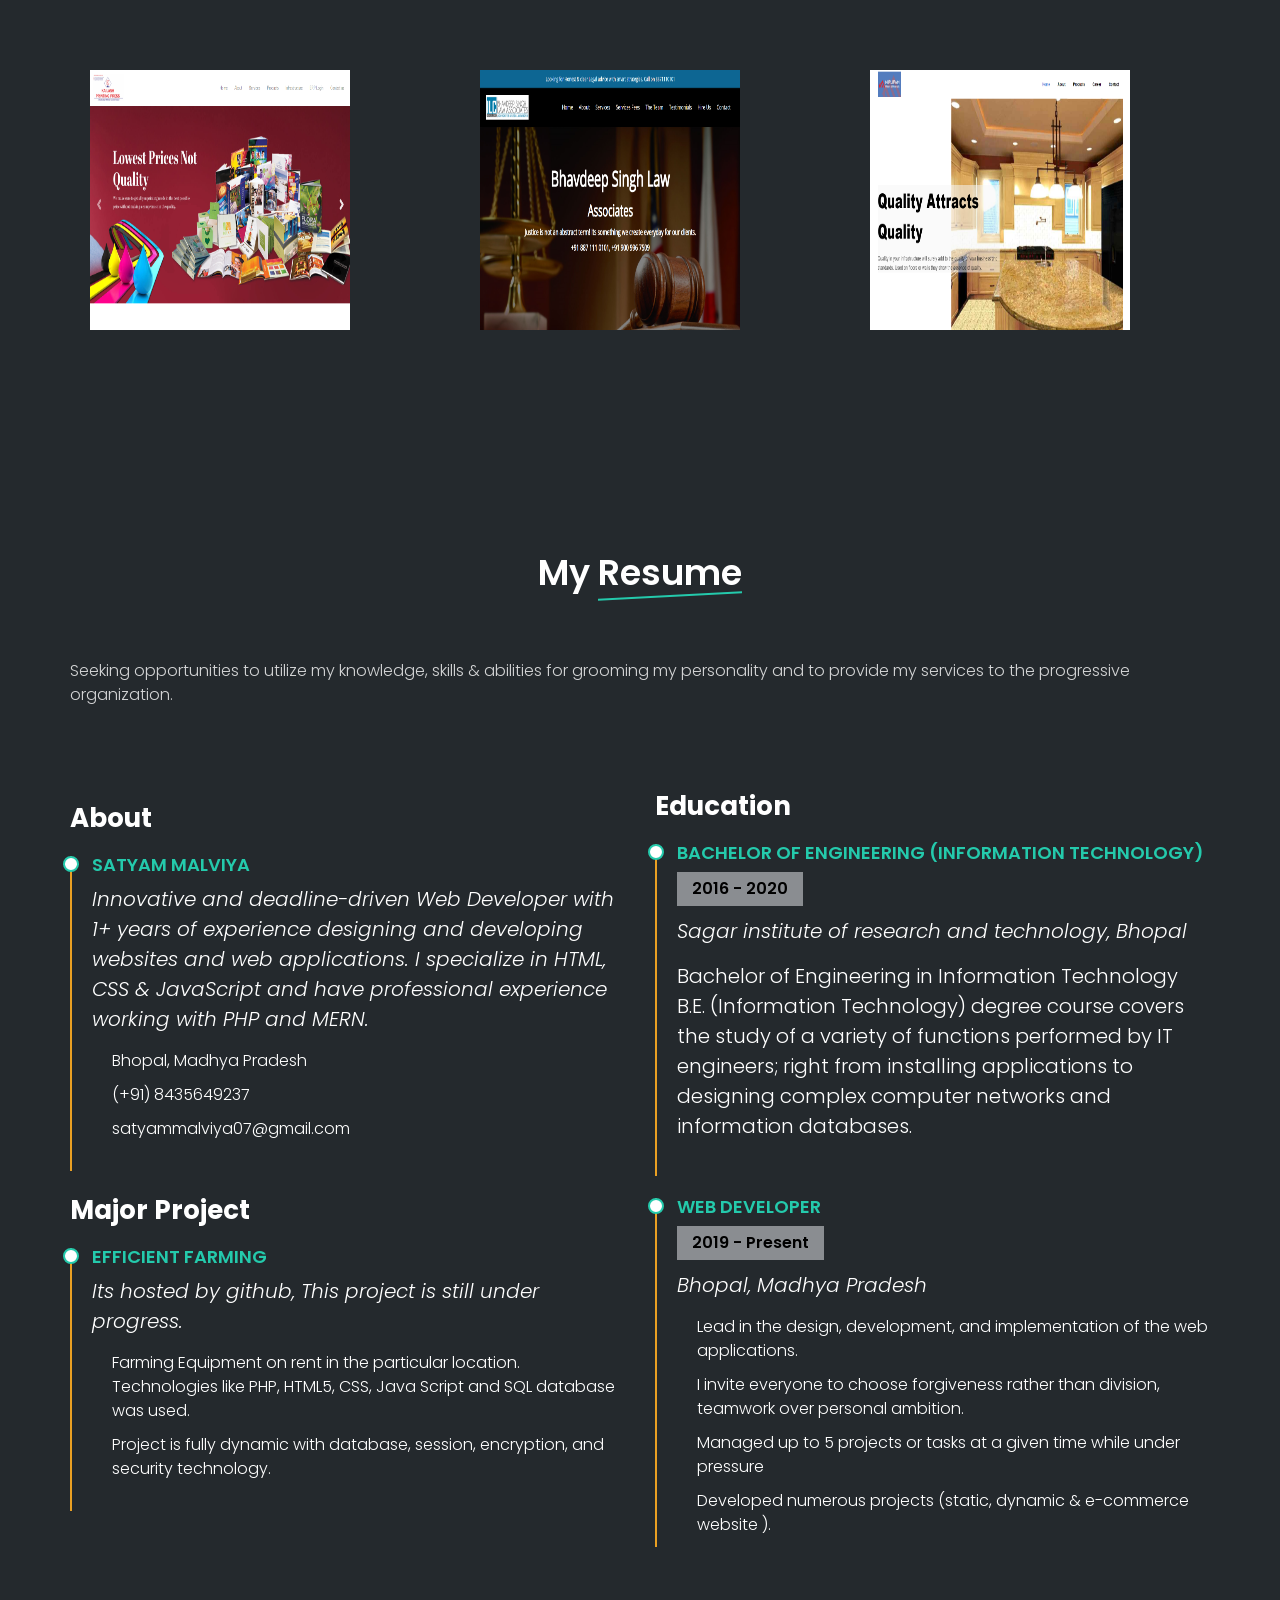
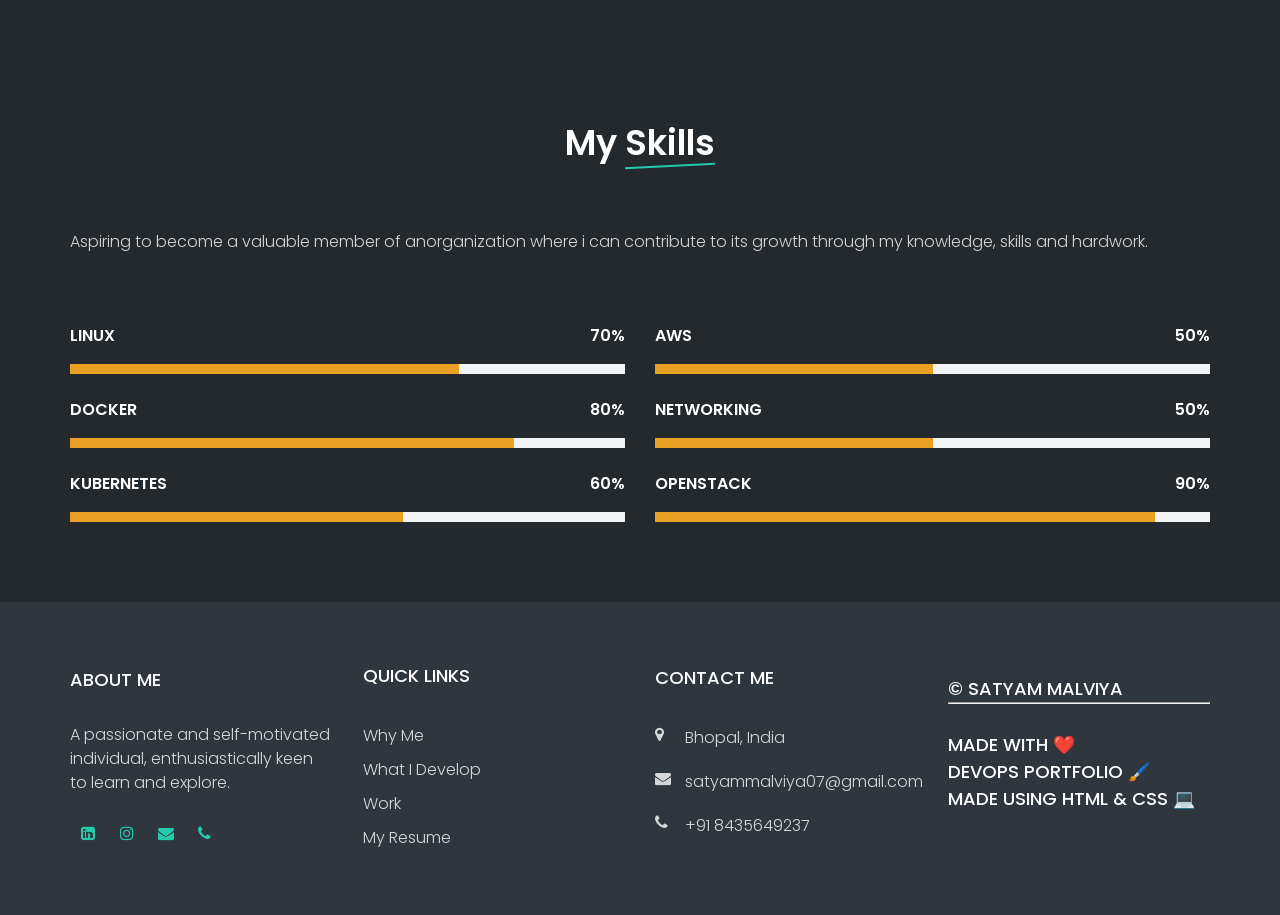
<file: index_2.html>
<!DOCTYPE html>
<html>

<head>
	<title>Portfolio</title>
	<link rel="icon"
		href="https://www.flaticon.com/svg/vstatic/svg/1716/1716454.svg?token=exp=1616049743~hmac=4114044828549a84182e34b2f77e692f">
	<link rel="stylesheet" type="text/css" href="style.css">
	<link rel="stylesheet" href="https://cdnjs.cloudflare.com/ajax/libs/font-awesome/4.7.0/css/font-awesome.min.css">
	<meta name="viewport" content="width=device-width, initial-scale=1">
	<meta name="description" content="Design Portfolio - Satyam Malviya . Made using HTML and CSS" />
	<link href="img/favicon.png" rel="icon">

</head>

<body>

	<!-- Header -->

	<header class="header">
		<div class="container">
			<div class="row">
				<div class="logo">
					<a href="#">Devops Engineer</a>
				</div>
				<input type="checkbox" id="nav_check">
				<label for="nav_check" class="nav-toggler">
					<span></span>
				</label>
				<nav class="nav">
					<ul>
						<li><a href="#home">home</a></li>
						<li><a href="#why_us">why me?</a></li>
						<li><a href="#courses">what i develop?</a></li>
						<li><a href="#contact">work</a></li>
						<li><a href="#reviews">my resume</a></li>
						<li><a href="#footer">contact</a></li>
					</ul>
				</nav>
			</div>
		</div>

	</header>

	<!-- Home Section -->

	<section class="home-section" id="home">
		<div class="container">
			<div class="row h-100 align-items-center align-content-center ">
				<div class="home-text">
					<h1>Hello! I'm <span><br>Satyam Malviya</span></h1>
					<h2> Cloud & Devops Enthusiast</h2>
					<a href="#why_us" class="btn btn-1">know more</a>
				</div>
				<div class="home-img">
					<div class="home-img-inner">
						<div class="home-course">
							<div class="home-course-item">Docker</div>
							<div class="home-course-item">K8s</div>
							<div class="home-course-item"></div>
							<div class="home-course-item">AWS</div>
						</div>
						<img src="img/satyam.png" alt="home-img">
					</div>
				</div>
			</div>
		</div>

	</section>

	<!-- Why us section  -->


	<section class="why-us-section  sec-padding" id="why_us">
		<div class="container">
			<div class="row">
				<div class="section-title">
					<h2> why <span> me ? </span></h2>
				</div>
			</div>
			<div class="row">
				<div class="why-us-item">
					<div class="icon">
						<i class="fa fa-paint-brush" aria-hidden="true"></i>
					</div>
					<h3>Designing</h3>
					<p>I value simple content structure, clean design patterns, and thoughtful interactions.</p>

				</div>


				<div class="why-us-item">
					<div class="icon">
						<i class="fa fa-code" aria-hidden="true"></i>
					</div>
					<h3>Development</h3>
					<p>I like to code things from scratch, and enjoy bringing ideas to life in the browser.</p>

				</div>


				<div class="why-us-item">
					<div class="icon">
						<i class="fa fa-laptop" aria-hidden="true"></i>
					</div>
					<h3>Optimization</h3>
					<p>I am having experience in search engine optimization to reach a particular audience.</p>

				</div>
			</div>
		</div>
	</section>


	<!-- What I design -->

	<section class="courses-section sec sec-padding" id="courses">
		<div class="container">
			<div class="row">
				<div class="section-title">
					<h2> what <span>i develop ?</span></h2>
				</div>
			</div>
			<div class="row">
				<div class="course-item">

					<div class="course-img">
						<img src="img/devops/docker.jpg" style="width: 305px; height: 250px padding:0px;">
					</div>
					<div class="course-info">
						<h3>Static Website Development</h3>
					</div>

				</div>


				<div class="course-item">

					<div class="course-img">
						<img src="img/devops/k8s.jpg" style="width: 305px; height: 250px; padding: 0px;">
					</div>
					<div class="course-info">
						<h3>Dynamic Website Development</h3>
					</div>

				</div>

				<div class="course-item">

					<div class="course-img">
						<img src="img/devops/linux.jpg" style="width: 305px; height: 250px padding: 0px;">
					</div>
					<div class="course-info">
						<h3>E-Commerce Website Development</h3>
					</div>

				</div>


				<div class="course-item">

					<div class="course-img">
						<img src="img/devops/aws.jpg" style="width: 305px; height: 250px padding: 0px;">
					</div>
					<div class="course-info">
						<h3>Content Writing & Search Engine Optimization</h3>
					</div>

				</div>


			</div>
		</div>
	</section>


	<!-- Work exp -->
	<section class="fun-facts-section sec-padding">
		<div class="container">
			<div class="row">
				<div class="section-title">
					<h2>Work <span>Experience</span></h2>
				</div>
			</div>
			<div class="row">
				<div class="fun-facts-img">
					<img src="img/devops/images.jpg">
				</div>
				<div class="fun-facts-items">
					<div class="row">
						<div class="fun-facts-item">
							<h3>5+</h3>
							<p>Websites which is currently Working </p>
						</div>

						<div class="fun-facts-item">
							<h3>2+</h3>
							<p>Internship on web development</p>
						</div>

						<div class="fun-facts-item">
							<h3>1+</h3>
							<p>Cerifications "Aws, Linux"</p>
						</div>

						<div class="fun-facts-item">
							<h3>More <a href="https://www.linkedin.com/in/satyam-malviya-289224196/"><i
										class="fa fa-linkedin-square" aria-hidden="true"
										style="color: var(--main-color);"></i></a> </h3>
							<p>Check more on Linkedin </p>
						</div>
					</div>

				</div>

			</div>
		</div>
	</section>


	<!-- Jquery section -->


	<section class="why-us-section  sec-padding" id="contact">
		<div class="container">
			<div class="row">
				<div class="section-title">
					<h2> my <span> work </span></h2>
				</div>
			</div>

			<div class="row">
				<div class="design-item">
					<a href="" target="_blank"> <img src="img/fit.png" class="design-img"
							style="width: 300px; height: 300px;"></a>
				</div>
				<div class="design-item">
					<a href="" target="_blank"> <img src="img/nirupam2.png"
							class="design-img" style="width: 300px; height: 300px;"></a>
				</div>
				<div class="design-item">
					<a href="" target="_blank"> <img src="img/theconn.png" class="design-img"
							style="width: 300px; height: 300px;"></a>
				</div>
				<div class="design-item">
					<a href="" target="_blank"> <img src="img/press.png"
							class="design-img" style="width: 300px; height: 300px;"></a>
				</div>
				<div class="design-item">
					<a href="" target="_blank"><img src="img/ilc.png" class="design-img"
							style="width: 300px; height: 300px;"></a>
				</div>
				<div class="design-item">
					<a href="" target="_blank"><img src="img/mines.png"
							class="design-img" style="width: 300px; height: 300px;"></a>
				</div>

			</div>
	</section>

	<section class="reviews-section  sec-padding resume" id="reviews">
		<div class="container">
			<div class="row">
				<div class="section-title">
					<h2>my <span> Resume </span></h2>
				</div>
				<div class="section-title">
					<p>Seeking opportunities to utilize my knowledge, skills & abilities for grooming my personality and
						to provide my services to the progressive organization. </p>
				</div>
			</div>
			<div class="row">
				<div class="review-item">
					<h3 class="resume-title">About</h3>
					<div class="resume-item">
						<h4>Satyam Malviya</h4>
						<p><em>Innovative and deadline-driven Web Developer with 1+ years of experience designing
								and
								developing websites and web applications. I specialize in HTML, CSS & JavaScript and
								have
								professional experience working with PHP and MERN.</em></p>
						<ul>
							<li>Bhopal, Madhya Pradesh</li>
							<li>(+91) 8435649237</li>
							<li>satyammalviya07@gmail.com</li>
						</ul>
					</div>

					<h3 class="resume-title">Major Project</h3>
					<div class="resume-item">
						<h4>Efficient Farming</h4>
						<p><em>Its hosted by github, This project is
								still under progress.</em></p>
						<ul>
							<li>Farming Equipment on rent in the particular location. Technologies like PHP, HTML5, CSS,
								Java
								Script and SQL database was used.</li>
							<li>Project is fully dynamic with database, session, encryption, and security
								technology.
							</li>

						</ul>
					</div>
					<br>
				</div>
				<div class="review-item">
					<h3 class="resume-title">Education</h3>
					<div class="resume-item">
						<h4>Bachelor of Engineering (Information Technology)</h4>
						<h5>2016 - 2020</h5>
						<p><em>Sagar institute of research and technology, Bhopal</em></p>
						<p>Bachelor of Engineering in Information Technology B.E. (Information Technology) degree course
							covers the study of a variety of functions performed by IT engineers; right from installing
							applications to designing complex computer networks and information databases.</p>
					</div>
					<br>
					<div class="resume-item">
						<h4>web Developer</h4>
						<h5>2019 - Present</h5>
						<p><em>Bhopal, Madhya Pradesh </em></p>
						<ul>
							<li>Lead in the design, development, and implementation of the web applications.</li>
							<li>I invite everyone to choose forgiveness rather than division, teamwork over personal
								ambition. </li>
							<li>Managed up to 5 projects or tasks at a given time while under pressure</li>
							<li>Developed numerous projects (static, dynamic & e-commerce website ).
							</li>
						</ul>
					</div>
				</div>
			</div>
		</div>
	</section>

	<section class="skills reviews-section  sec-padding">
		<div class="container ">
			<div class="row">
				<div class="section-title">
					<h2>my <span> Skills </span></h2>
				</div>
				<div class="section-title">
					<p>Aspiring to become a valuable member of anorganization where i can contribute to its growth
						through my knowledge, skills and hardwork.
					</p>
				</div>
			</div>

			<div class="row skills-content">

				<div class="review-item">
					<div class="progress">
						<span class="skill">LINUX <i class="val">70%</i></span>
						<div class="progress-bar-wrap">
							<div class="progress-bar" style="width: 70%;"></div>
						</div>
					</div>
					<br>
					<div class="progress">
						<span class="skill">DOCKER <i class="val">80%</i></span>
						<div class="progress-bar-wrap">
							<div class="progress-bar" style="width: 80%;"></div>
						</div>
					</div>
					<br>
					<div class="progress">
						<span class="skill">KUBERNETES <i class="val">60%</i></span>
						<div class="progress-bar-wrap">
							<div class="progress-bar" style="width: 60%;"></div>
						</div>
					</div>
				</div>



				<div class="review-item">

					<div class="progress">
						<span class="skill">AWS <i class="val">50%</i></span>
						<div class="progress-bar-wrap">
							<div class="progress-bar" style="width: 50%;"></div>
						</div>
					</div>
					<br>
					<div class="progress">
						<span class="skill">NETWORKING <i class="val">50%</i></span>
						<div class="progress-bar-wrap">
							<div class="progress-bar" style="width: 50%;"></div>
						</div>
					</div>
					<br>
					<div class="progress">
						<span class="skill">OPENSTACK <i class="val">90%</i></span>
						<div class="progress-bar-wrap">
							<div class="progress-bar" style="width: 90%;"></div>
						</div>
					</div>

				</div>

			</div>

		</div>
	</section>


	<!-- Footer -->
	<footer class="footer" id="footer">
		<div class="container">
			<div class="row">
				<div class="footer-item footer-about">
					<h2>about me</h2>
					<p>A passionate and self-motivated individual, enthusiastically keen to learn and explore. </p>
					<div class="social-links">

						<a href="https://www.linkedin.com/in/satyam-malviya-289224196/"><i class="fa fa-linkedin-square"
								aria-hidden="true"></i></a>
						<a href="https://instagram.com/"><i class="fa fa-instagram" aria-hidden="true"></i></a>
						<a href="mailto:satyammalviya07@gmail.com"><i class="fa fa-envelope" aria-hidden="true"></i></a>
						<a href="tel:8435649237"><i class="fa fa-phone" aria-hidden="true"></i></a>


					</div>
				</div>

				<div class="footer-item footer-quick-links">
					<h2>quick links</h2>
					<ul>
						<li><a href="#why_us">Why me</a></li>
						<li><a href="#courses">What i develop</a></li>
						<li><a href="#contact">work</a></li>
						<li><a href="#reviews">my resume</a></li>
					</ul>
				</div>

				<div class="footer-item footer-contact">
					<h2>contact me</h2>
					<p><i class="fa fa-map-marker" aria-hidden="true"></i> Bhopal, India</p>
					<p><i class="fa fa-envelope" aria-hidden="true"></i> satyammalviya07@gmail.com</p>
					<p><i class="fa fa-phone" aria-hidden="true"></i> +91 8435649237</p>
				</div>

				<div class="footer-item footer-more">
					<h2>© Satyam Malviya
						<hr><br> Made with ❤️ <br> Devops Portfolio 🖌️ <br> Made using Html & Css 💻
					</h2>
				</div>
			</div>
		</div>
	</footer>


</body>

</html>
</file>
<file: style.css>
@import url("https://fonts.googleapis.com/css2?family=Poppins:wght@300;400;500;600;700&display=swap");

/*Scrollbars*/

::-webkit-scrollbar {
  width: 12px;
}

::-webkit-scrollbar-thumb {
  background: linear-gradient(#eaa023, #e96e13);
  border-radius: 5px;
}
::-webkit-scrollbar-thumb:hover {
  background: linear-gradient(#24caac, #24caac);
}

/*Magic Selection*/

*::selection {
  background-color: white;
  color: black;
}

:root {
  --main-color: #24caac;
  --color-1: #eaa023;
  --color-2: #e96e13;
  --dark-800: #24292d;
  --dark-700: #2f363e;
  --white-900: #ffffff;
  --white-800: rgba(255, 255, 255, 0.8);
  --shadow: 0 0 15px rgba(0, 0, 0, 0.2);
  scroll-behavior: smooth;
}
body {
  font-family: "Poppins", sans-serif;
  font-size: 16px;
  line-height: 1.5;
  font-weight: 300;
  overflow-x: hidden;
}

* {
  padding: 0;
  margin: 0;
  box-sizing: border-box;
  outline: none;
}
::before,
::after {
  box-sizing: border-box;
}
ul {
  list-style: none;
}
a {
  text-decoration: none;
}

.container {
  max-width: 1170px;
  margin: auto;
}
.row {
  display: flex;
  flex-wrap: wrap;
  justify-content: space-between;
  align-items: center;
}
.header {
  background-color: var(--dark-800);
  padding: 10px 0;
  position: fixed;
  left: 0;
  top: 0;
  width: 100%;
  z-index: 99;
  border-bottom: 1px solid var(--dark-700);
}
.header #nav_check {
  position: absolute;
  pointer-events: none;
  opacity: 0;
}
.header #nav_check:focus ~ .nav-toggler {
  box-shadow: 0 0 10px var(--main-color);
}
.header #nav_check:checked ~ .nav-toggler span {
  background-color: transparent;
}
.header #nav_check:checked ~ .nav-toggler span::before {
  transform: rotate(45deg);
}
.header #nav_check:checked ~ .nav-toggler span::after {
  transform: rotate(-45deg);
}
.header .nav-toggler {
  height: 34px;
  width: 44px;
  border: 1px solid var(--main-color);
  border-radius: 4px;
  cursor: pointer;
  display: none;
  align-items: center;
  justify-content: center;
}
.header .nav-toggler span {
  display: block;
  width: 20px;
  height: 2px;
  background-color: var(--main-color);
  position: relative;
}
.header .nav-toggler span::before,
.header .nav-toggler span::after {
  content: "";
  position: absolute;
  left: 0;
  top: 0;
  height: 100%;
  width: 100%;
  background-color: var(--main-color);
}
.header .nav-toggler span::before {
  transform: translateY(-6px);
}
.header .nav-toggler span::after {
  transform: translateY(6px);
}
.header .logo {
  padding: 0 15px;
}
.header .logo a {
  font-size: 24px;
  color: var(--white-900);
  text-transform: capitalize;
  font-weight: 600;
}
.header .nav {
  padding: 0 15px;
}
.header .nav ul li {
  display: inline-block;
  margin-left: 40px;
}
.header .nav ul li a {
  font-size: 16px;
  color: var(--white-900);
  display: block;
  padding: 10px 0;
  text-transform: capitalize;
  transition: all 0.5 ease;
}
.header .nav ul li a:hover {
  color: var(--main-color);
}
/*HOME SECTION*/

.h-100 {
  min-height: 100vh;
}
.home-section {
  background-color: var(--dark-800);
  overflow: hidden;
}
.home-section .h-100 {
  padding: 120px 0;
}

/*.home-text{
	background-color: var(--color-1);
}
.home-img{
	background-color: var(--color-2);
}
*/
.align-items-center {
  align-items: center;
}
.align-content-center {
  align-content: center;
}
.home-img-inner {
  max-width: 400px;
  margin: auto;
  position: relative;
}
.home-img-inner img {
  width: 100%;
  animation: zoom 7s linear infinite;
}
.home-course {
  /*border: 1px solid red;*/
  position: absolute;
  left: 0;
  top: 0;
  width: 100%;
  height: 100%;
  z-index: 1;
  animation: spin 30s linear infinite;
}

@keyframes spin {
  0% {
    transform: rotate(0deg);
  }
  100% {
    transform: rotate(360deg);
  }
}

@keyframes zoom {
  0%,
  100% {
    transform: scale(1);
  }
  50% {
    transform: scale(0.9);
  }
}
.home-course-item {
  position: absolute;
  height: 80px;
  width: 80px;
  border-radius: 50%;
  display: flex;
  align-items: center;
  justify-content: center;
  text-transform: uppercase;
  font-size: 16px;
  color: var(--white-900);
}
.home-course-item:nth-child(1) {
  left: -40px;
  top: calc(50%-40px);
  background-color: var(--color-1);
}
.home-course-item:nth-child(2) {
  right: -40px;
  top: calc(50%-40px);
  background-color: var(--color-2);
}
/*.home-course-item:nth-child(3){
	top:-40px;
	left:calc(50%-40px);
	background-color: var(--main-color);
}*/
.home-course-item:nth-child(4) {
  bottom: -40px;
  left: calc(50%-40px);
  background-color: var(--main-color);
}
.home-text,
.home-img {
  width: 50%;
  padding: 0 15px;
}
.home-text h1 {
  font-size: 50px;
  color: var(--main-color);
  text-transform: uppercase;
}
.home-text h2 {
  font-size: 24px;
  font-weight: 300;
  color: var(--white-900);
  margin: 0 40px;
}
.home-text h1 span {
  color: var(--color-2);
  position: relative;
  z-index: 1;
}
.home-text h1 span::after {
  content: "";
  position: absolute;
  right: -20px;
  width: 250%;
  height: 2px;
  background-color: var(--white-900);
  bottom: 4px;
  transform: skewY(-2deg);
  z-index: -1;
}

.btn {
  display: inline-block;
  padding: 10px 30px;
  border-radius: 30px;
  text-transform: capitalize;
  font-weight: 500;
  border: 1px solid transparent;
  transition: all 0.3s ease;
}

.btn-1 {
  margin-top: 20px;
  background-color: var(--main-color);
  color: var(--white-900);
}
.btn-1:hover {
  background-color: transparent;
  border-color: var(--main-color);
  color: var(--main-color);
}

/*why us */

.why-us-section {
  background-color: var(--dark-800);
  padding-bottom: 50px;
}

.sec-padding {
  padding: 80px 0;
}

.section-title {
  width: 100%;
  padding: 0 15px;
  margin-bottom: 60px;
}

.section-title h2 {
  text-align: center;
  text-transform: capitalize;
  font-size: 35px;
  color: var(--white-900);
  font-weight: 600;
}

.section-title h2 span {
  position: relative;
}
.section-title h2 span::after {
  content: "";
  position: absolute;
  left: 0;
  bottom: 0;
  width: 100%;
  height: 2px;
  background-color: var(--main-color);
  transform: skewY(-3deg);
}

.why-us-item {
  width: calc((100% / 3) - 30px);
  margin: 0 15px 30px;
  padding: 30px;
  border-radius: 4px;
  overflow: hidden;
  position: relative;
  z-index: 1;
  box-shadow: var(--shadow);
}
.why-us-item::before,
.why-us-item::after {
  content: "";
  position: absolute;
  left: 0;
  top: 0;
  width: 100%;
  height: 100%;
  background-color: var(--dark-700);
  z-index: -1;
  transition: all 0.5s ease;
}
.why-us-item:hover::before {
  transform: scale(1, 0);
}
.why-us-item:hover::after {
  transform: scale(0, 1);
}
.why-us-item:nth-child(1) {
  background-color: var(--color-1);
}
.why-us-item:nth-child(2) {
  background-color: var(--color-2);
}
.why-us-item:nth-child(3) {
  background-color: var(--main-color);
}
.why-us-item .icon {
  font-size: 30px;
  color: var(--main-color);
  margin: 0 0 10px;
  transition: all 0.5s ease;
}
.why-us-item:hover .icon {
  color: var(--white-900);
}

.why-us-item h3 {
  color: var(--white-900);
  font-size: 20px;
  font-weight: 500;
  text-transform: capitalize;
  margin: 0 0 10px;
}
p {
  font-size: 16px;
  color: var(--white-800);
}

/*What I design*/

.courses-section {
  background-color: var(--dark-800);
}
.course-item {
  width: calc((100% / 4) - 30px);
  margin: 0 15px 30px;
  background-color: var(--dark-700);
}
.course-img {
  border-radius: 4px;
  overflow: hidden;
  transition: all 0.5s ease;
  text-align: center;
}
.course-item:hover .course-img {
  transform: scale(0.92);
  box-shadow: var(--shadow);
}
.course-info {
  padding: 15px 0;
}
.course-info h3 {
  font-size: 20px;
  font-weight: 400;
  text-transform: capitalize;
  color: var(--white-900);
  margin-left: 4px;
}

/*Work exp*/

.fun-facts-section {
  background-color: var(--dark-800);
}
.fun-facts-img,
.fun-facts-items {
  width: 50%;
}

.fun-facts-img {
  display: flex;
  justify-content: center;
  animation: zoom 5s linear infinite;
}

.fun-facts-img img {
  max-width: 420px;
  width: 100%;
  align-items: center;
  padding: 0 15px;
}
.fun-facts-item {
  background-color: var(--dark-700);
  width: calc((100% / 2) - 30px);
  margin: 0 15px 30px;
  padding: 30px;
  text-align: center;
  border-radius: 4px;
}
.fun-facts-item h3 {
  font-size: 35px;
  color: var(--white-900);
  text-transform: capitalize;
  margin: 0 0 5px;
}
.fun-facts-item p {
  text-transform: uppercase;
  color: var(--white-900);
}

.fun-facts-item:nth-child(1) {
  background-color: var(--color-1);
}
.fun-facts-item:nth-child(2) {
  background-color: var(--color-2);
}
.fun-facts-item:nth-child(3) {
  background-color: var(--main-color);
}
.fun-facts-item:nth-child(4) {
  background-color: var(--dark-700);
}

/*Review Section*/

.reviews-section {
  background-color: var(--dark-800);
  padding-bottom: 50px;
}

.review-item {
  width: 50%;
  padding: 0 15px;
  margin-bottom: 40px;
}

.review-item img {
  max-width: 100px;
  border: 5px solid var(--dark-700);
  border-radius: 50%;
  margin-bottom: 15px;
  transition: all 0.5s ease;
}
.review-item:hover img {
  transform: translateX(30px) rotate(30deg);
  box-shadow: var(--shadow);
}

.review-item p {
  font-size: 20px;
  color: var(--white-900);
  margin: 0 0 15px;
}
.review-item p i {
  color: var(--color-1);
}

.review-item h3 {
  font-size: 16px;
  color: var(--main-color);
  font-weight: 500;
  margin: 0 0 5px;
  text-transform: capitalize;
}

.review-item span {
  display: block;
  font-size: 16px;
  color: var(--white-800);
  text-transform: capitalize;
}

/*design*/
.design-item {
  width: calc((100% / 3) - 30px);
  margin: 0 15px 30px;
  display: flex;
}
.design-img {
  border-radius: 4px;
  overflow: hidden;
  padding: 20px;
  width: 300px;
  height: 300px;
  transition: all 0.5s ease;
}
.design-item:hover .design-img {
  transform: scale(0.92);
}

/*Footer*/

.footer {
  background-color: var(--dark-700);
  padding: 60px 0;
}

.footer-item {
  width: 25%;
  padding: 0 15px;
}
.footer-item h2 {
  color: var(--white-900);
  font-size: 18px;
  font-weight: 500;
  text-transform: uppercase;
  margin: 0 0 30px;
}
.footer-about .social-links {
  margin-top: 20px;
}
.footer-about .social-links a {
  display: inline-block;
  border: 1px solid transparent;
  height: 35px;
  width: 35px;
  color: var(--main-color);
  line-height: 35px;
  text-align: center;
  font-size: 16px;
  transition: all 0.5s ease;
  border-radius: 50%;
}
.footer-about .social-links a:hover {
  border-color: var(--main-color);
}
.footer-quick-links ul li a {
  display: block;
  color: var(--white-800);
  list-style: none;
  padding: 5px 0;
  text-transform: capitalize;
  font-size: 16px;
}
.footer-contact p {
  margin: 0 0 15px;
  position: relative;
  padding-left: 30px;
  padding-top: 5px;
}
.footer-contact p i {
  position: absolute;
  left: 0;
  top: 5px;
}

/*RESPONSIVE*/

@media (max-width: 991px) {
  .header .nav-toggler {
    display: flex;
    margin-right: 15px;
  }

  .header .nav {
    width: 100%;
    position: absolute;
    background-color: var(--dark-700);
    top: 100%;
    left: 0;
    visibility: hidden;
    opacity: 0;
  }

  .header #nav_check:checked ~ .nav {
    visibility: visible;
    opacity: 1;
  }

  .header .nav ul li {
    margin: 0;
    display: block;
  }

  .home-text h1 {
    font-size: 30px;
  }

  .home-text h1 span::after {
    bottom: 1px;
  }

  .home-text h2 {
    font-size: 20px;
  }

  .home-img {
    margin-top: 100px;
    width: 90%;
  }
  .design-item {
    justify-content: center;
  }
  .fun-facts-img {
    display: none;
  }

  .course-item,
  .why-us-item {
    width: calc(50% - 30px);
  }
  .footer-item {
    width: 50%;
    margin-bottom: 30px;
  }
}

@media (max-width: 767px) {
  .home-text h2 {
    font-size: 35px;
  }
  .home-text h2 {
    font-size: 18px;
  }
  .home-text,
  .home-img .fun-facts-img,
  .fun-facts-items {
    width: 100%;
  }

  .fun-facts-items {
    margin-top: 50px;
  }

  .section-title h2 {
    font-size: 30px;
  }

  .sec-padding {
    padding: 70px 0;
  }
  .design-item {
    justify-content: center;
  }
  .fun-facts-img {
    display: none;
  }
}

@media (max-width: 575px) {
  .why-us-item,
  .course-item,
  .fun-facts-item {
    width: calc(100% - 30px);
  }

  .review-item,
  .design-item,
  .design-img,
  .footer-item {
    width: 100%;
  }
  .review-item {
    text-align: center;
  }
  .design-item {
    justify-content: center;
  }
  .fun-facts-img {
    display: none;
  }
}

/*--------------------------------------------------------------
# Resume
--------------------------------------------------------------*/
.resume .resume-title {
  font-size: 26px;
  font-weight: 700;
  margin-top: 20px;
  margin-bottom: 20px;
  color: #ffffff;
}

.resume .resume-item {
  padding: 0 0 20px 20px;
  margin-top: -2px;
  border-left: 2px solid #eaa023;
  position: relative;
}

.resume .resume-item h4 {
  line-height: 18px;
  font-size: 18px;
  font-weight: 600;
  text-transform: uppercase;
  font-family: "Poppins", sans-serif;
  color: #24caac;
  margin-bottom: 10px;
}

.resume .resume-item h5 {
  font-size: 16px;
  background: #8a8d91;
  padding: 5px 15px;
  display: inline-block;
  font-weight: 600;
  margin-bottom: 10px;
}

.resume .resume-item ul {
  padding-left: 20px;
  color: #ffffff;
}

.resume .resume-item ul li {
  padding-bottom: 10px;
}

.resume .resume-item:last-child {
  padding-bottom: 0;
}

.resume .resume-item::before {
  content: "";
  position: absolute;
  width: 16px;
  height: 16px;
  border-radius: 50px;
  left: -9px;
  top: 0;
  background: #fff;
  border: 2px solid #24caac;
}

/*--------------------------------------------------------------
# Skills
--------------------------------------------------------------*/
.skills .progress {
  height: 50px;
  display: block;
  background: none;
}

.skills .progress .skill {
  padding: 10px 0;
  margin: 0 0 6px 0;
  text-transform: uppercase;
  display: block;
  font-weight: 600;
  font-family: "Poppins", sans-serif;
  color: #ffffff;
}

.skills .progress .skill .val {
  float: right;
  font-style: normal;
}

.skills .progress-bar-wrap {
  background: #f2f3f5;
}

.skills .progress-bar {
  width: 1px;
  height: 10px;
  background-color: #eaa023;
}
</file>
